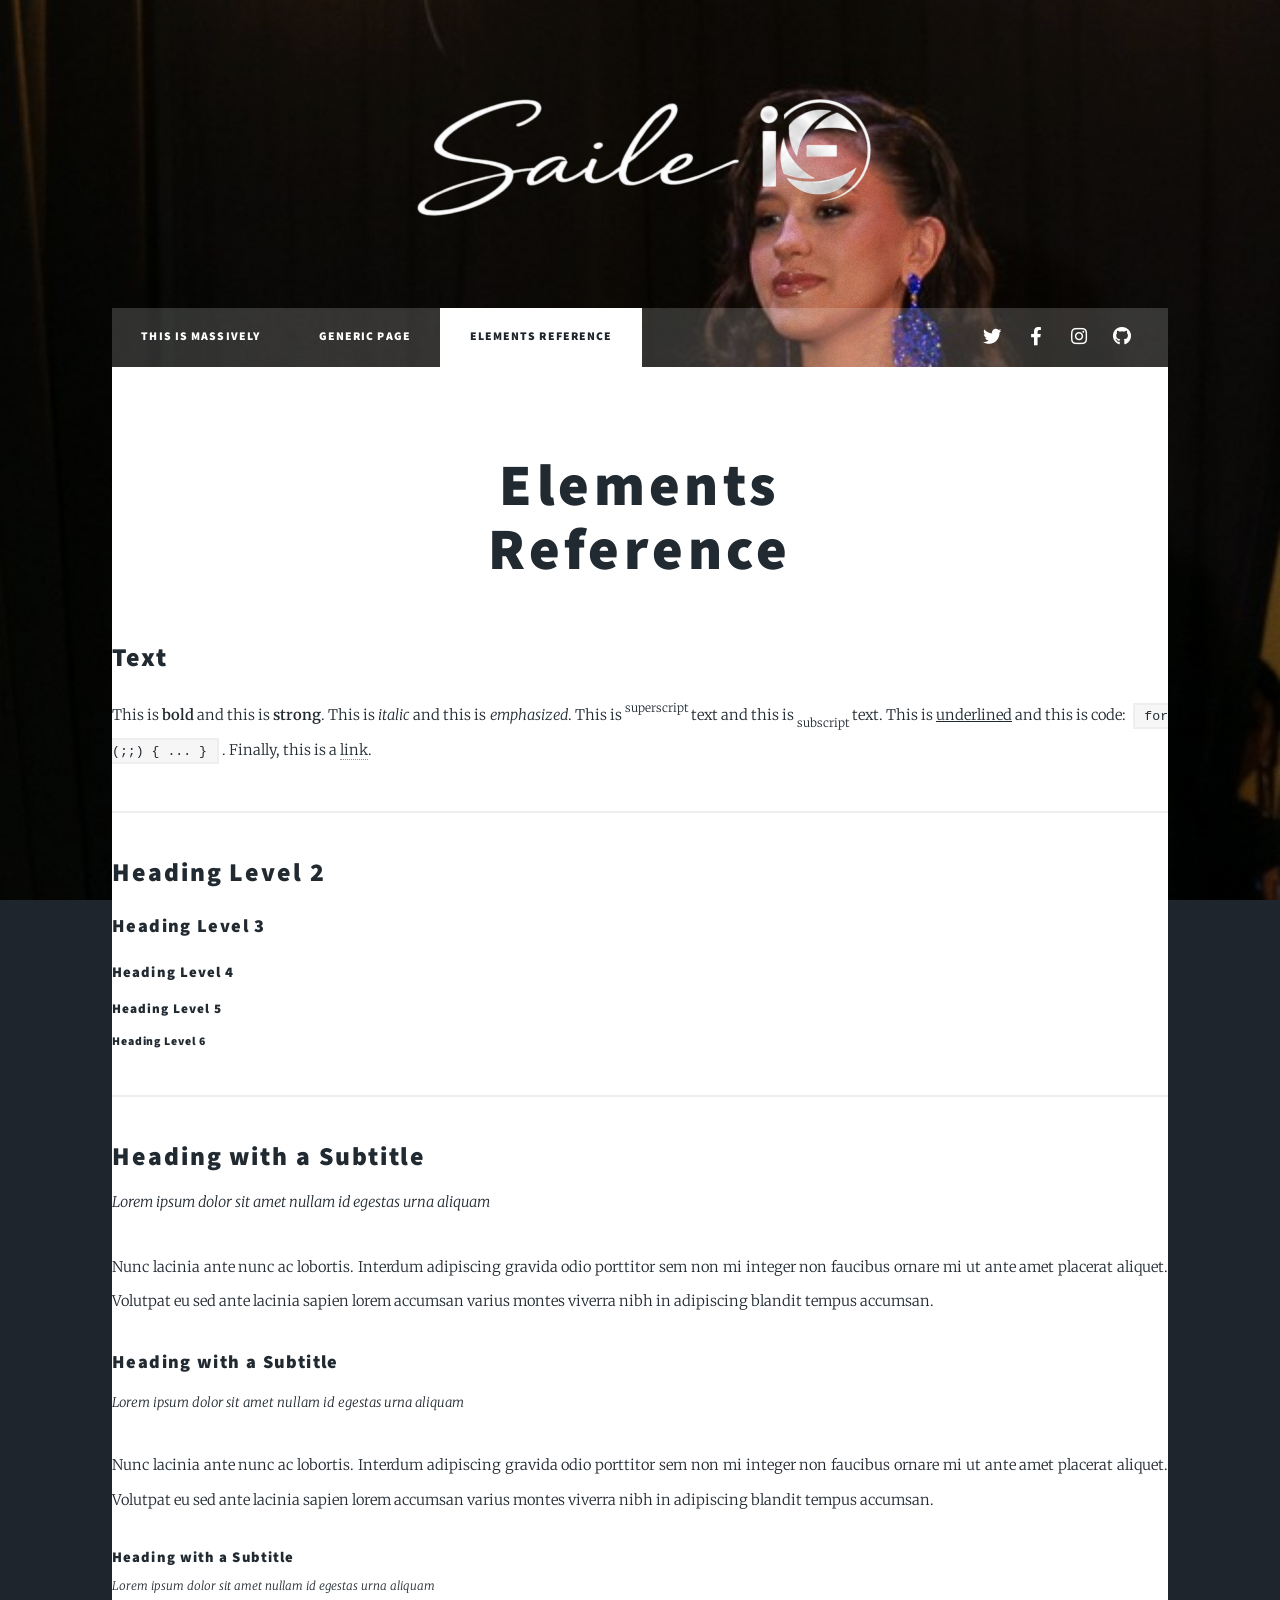
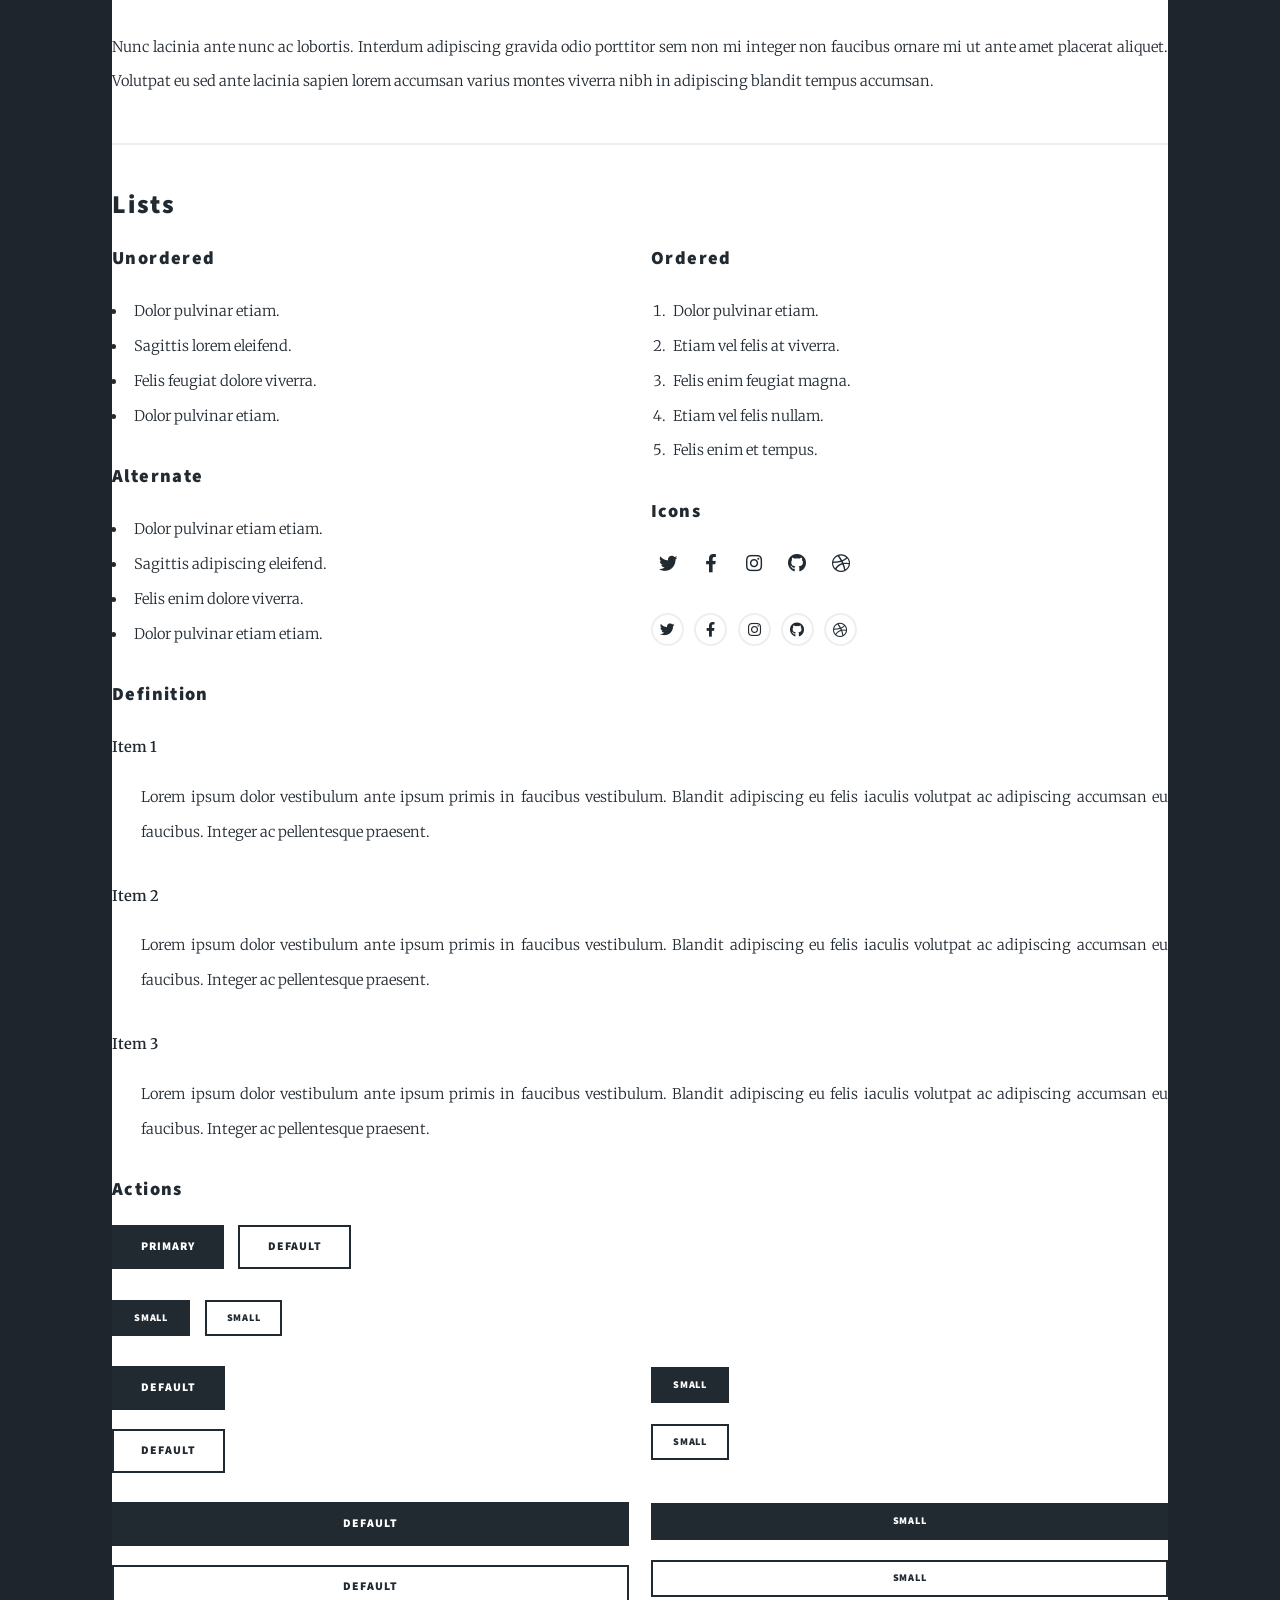
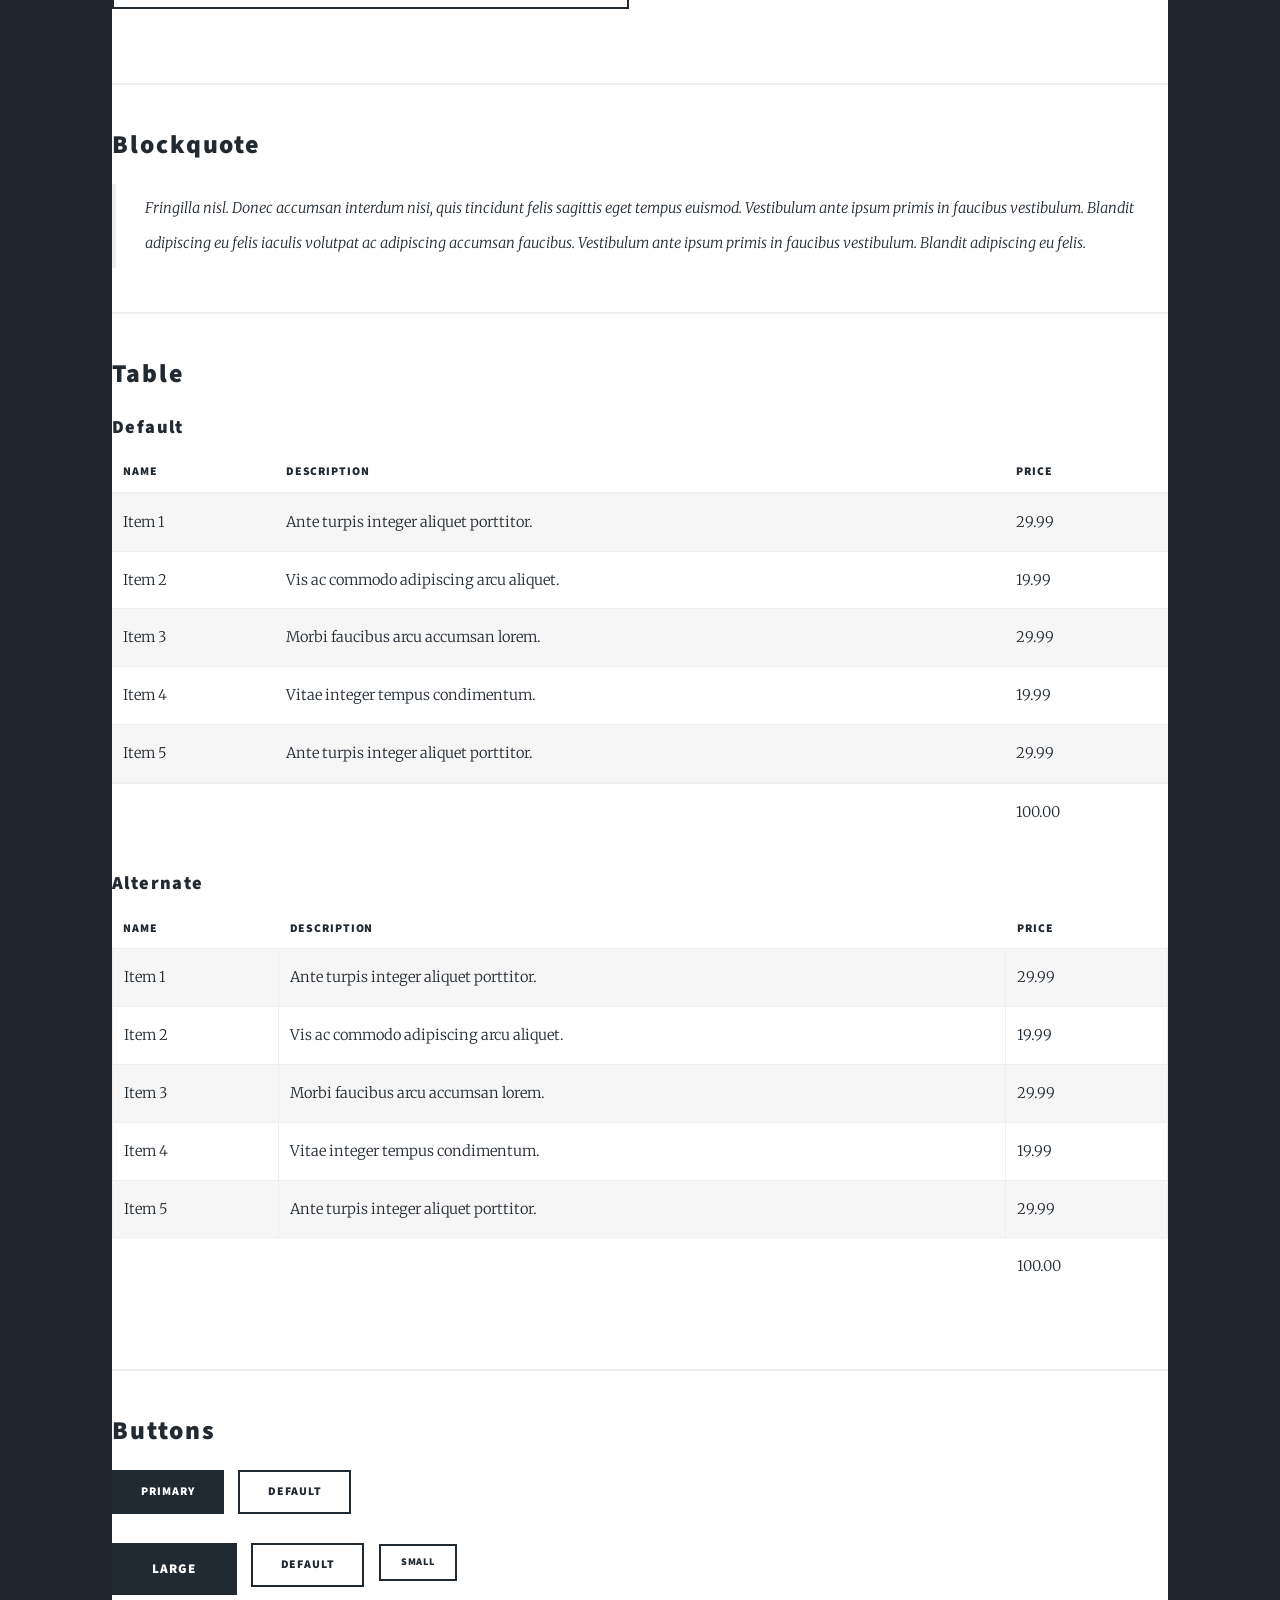
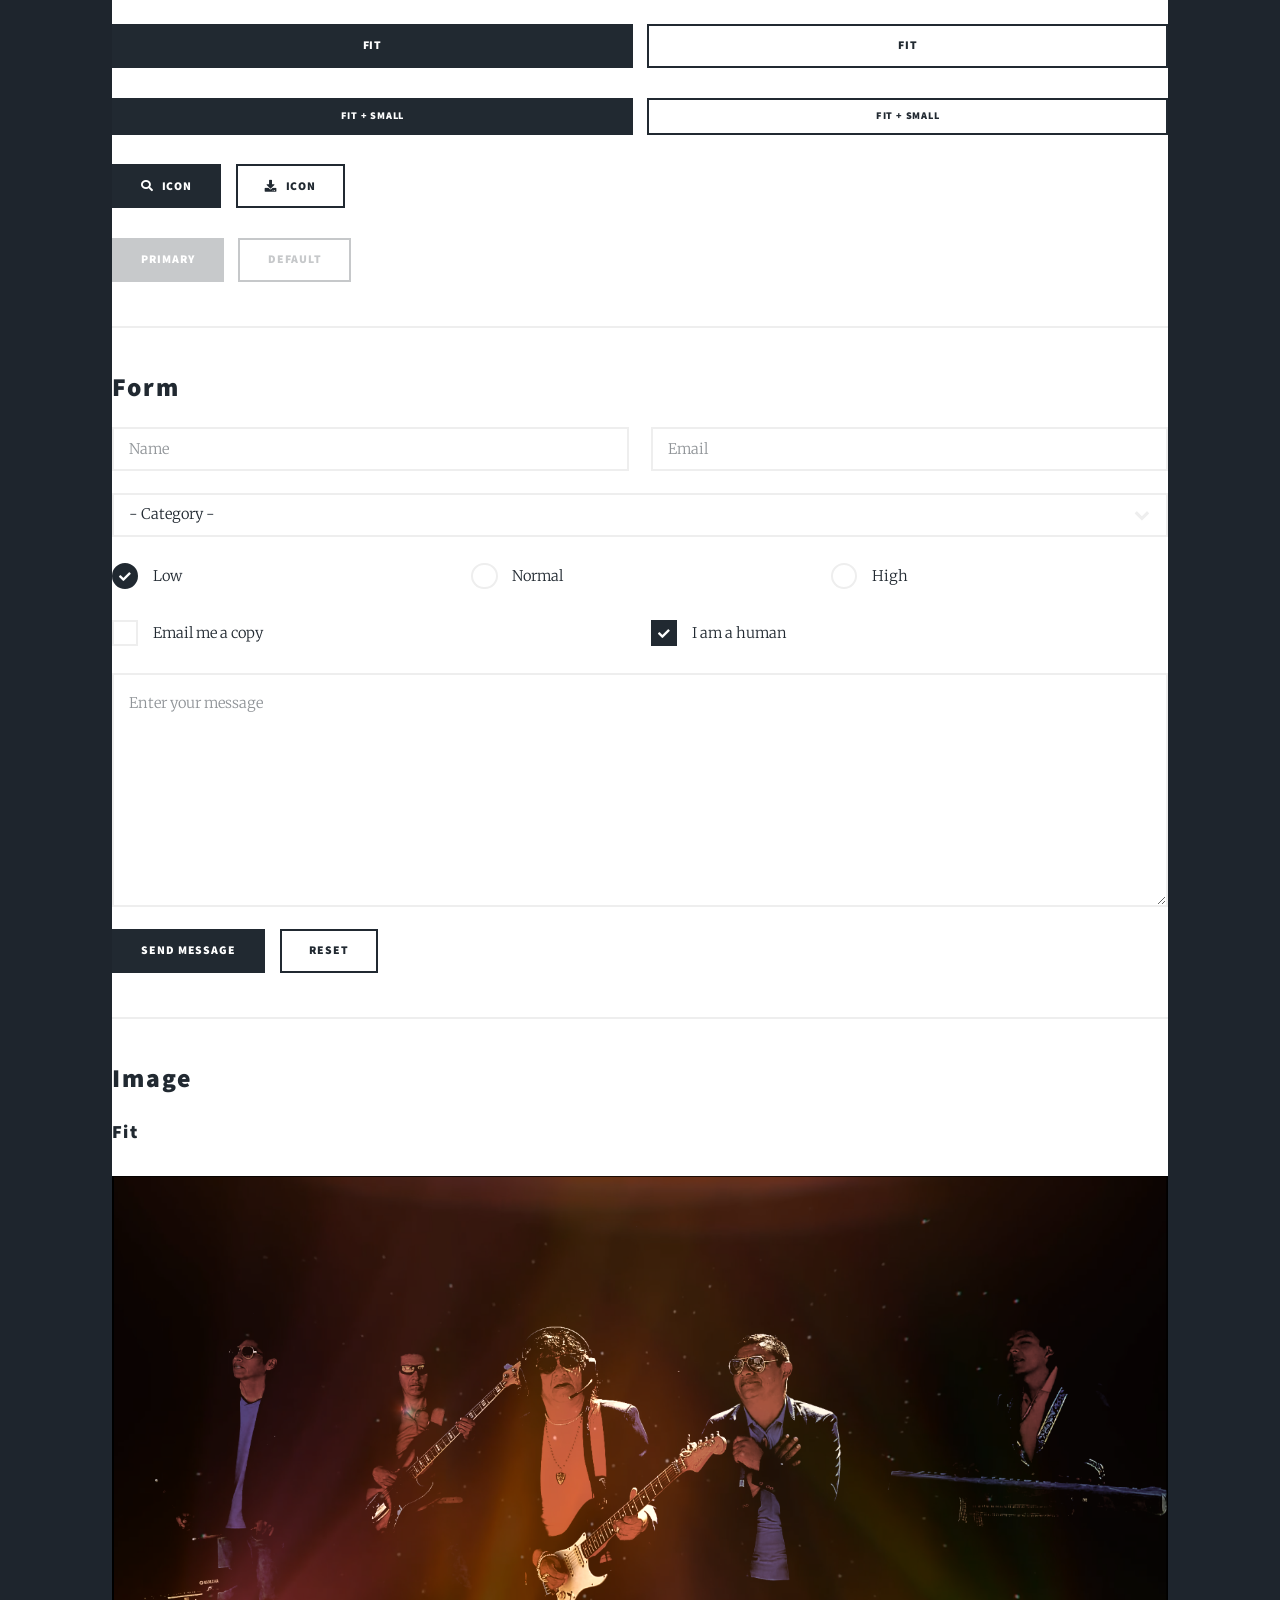
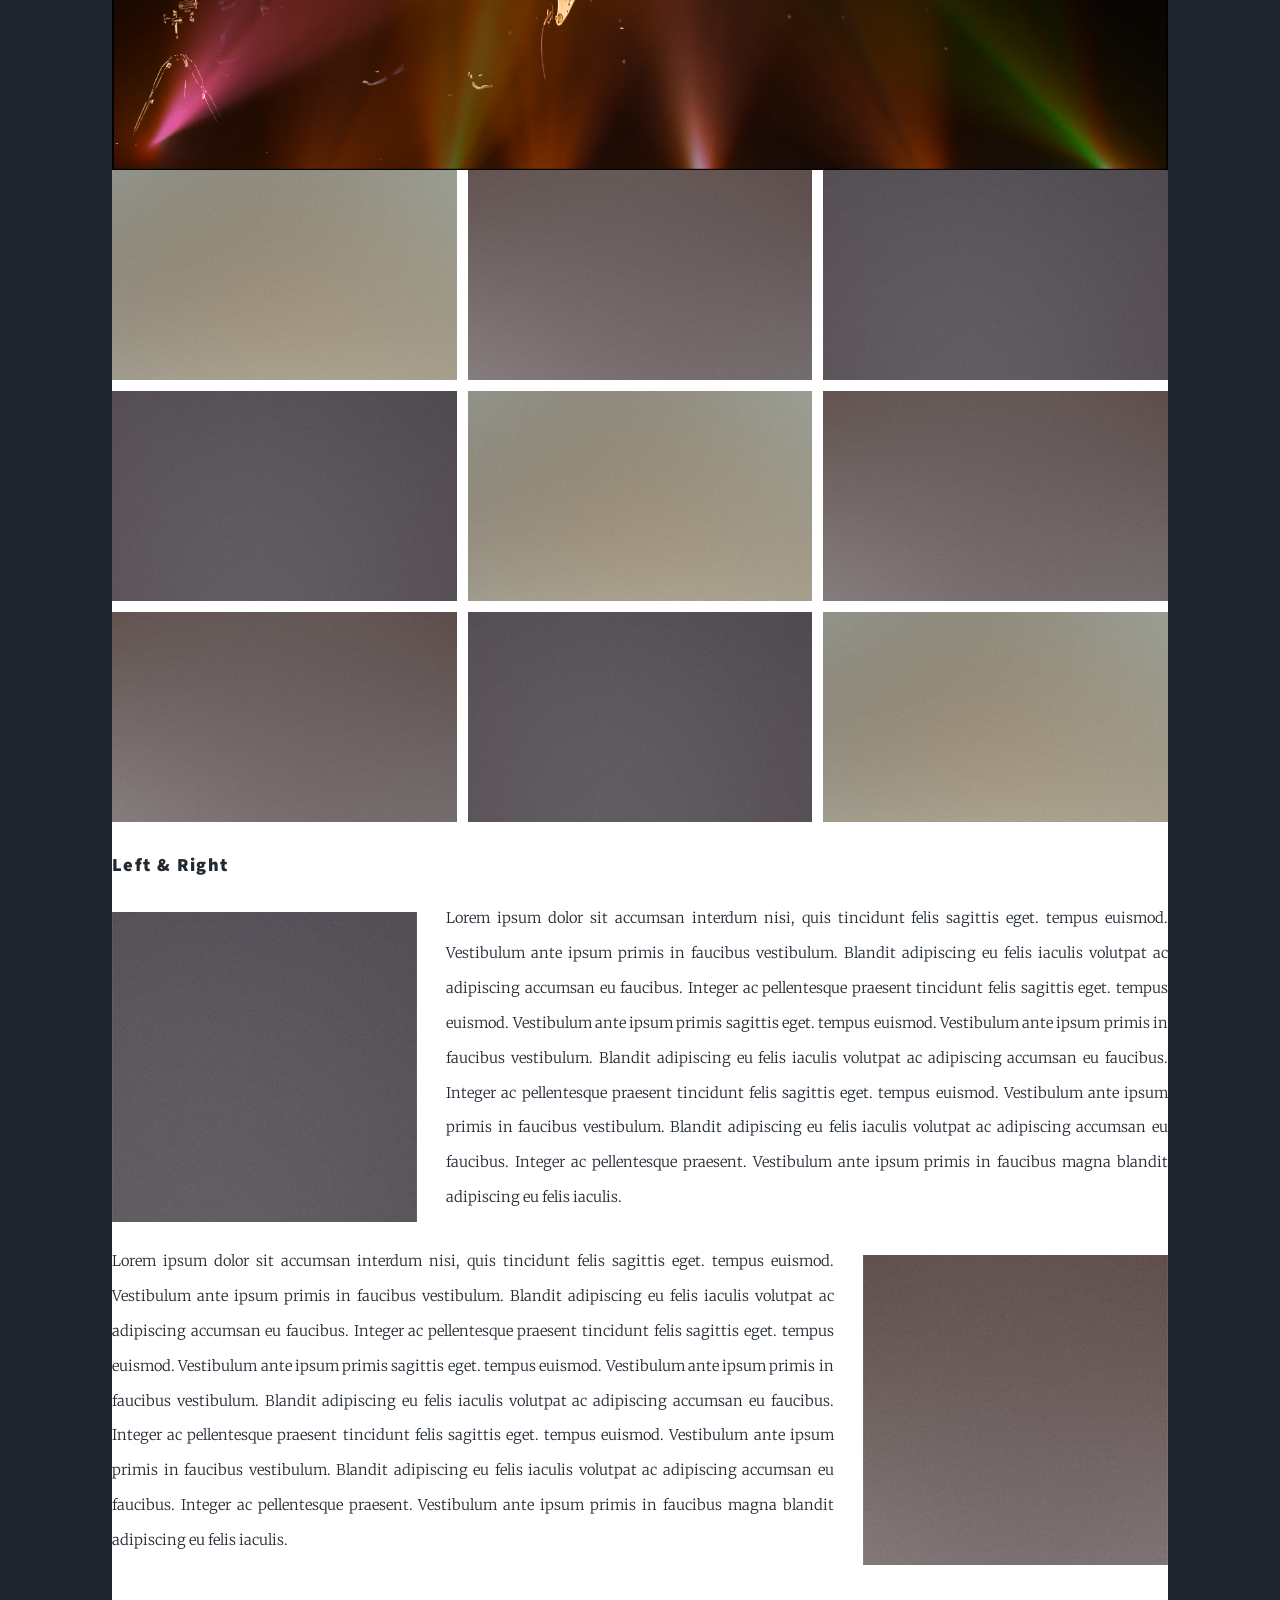
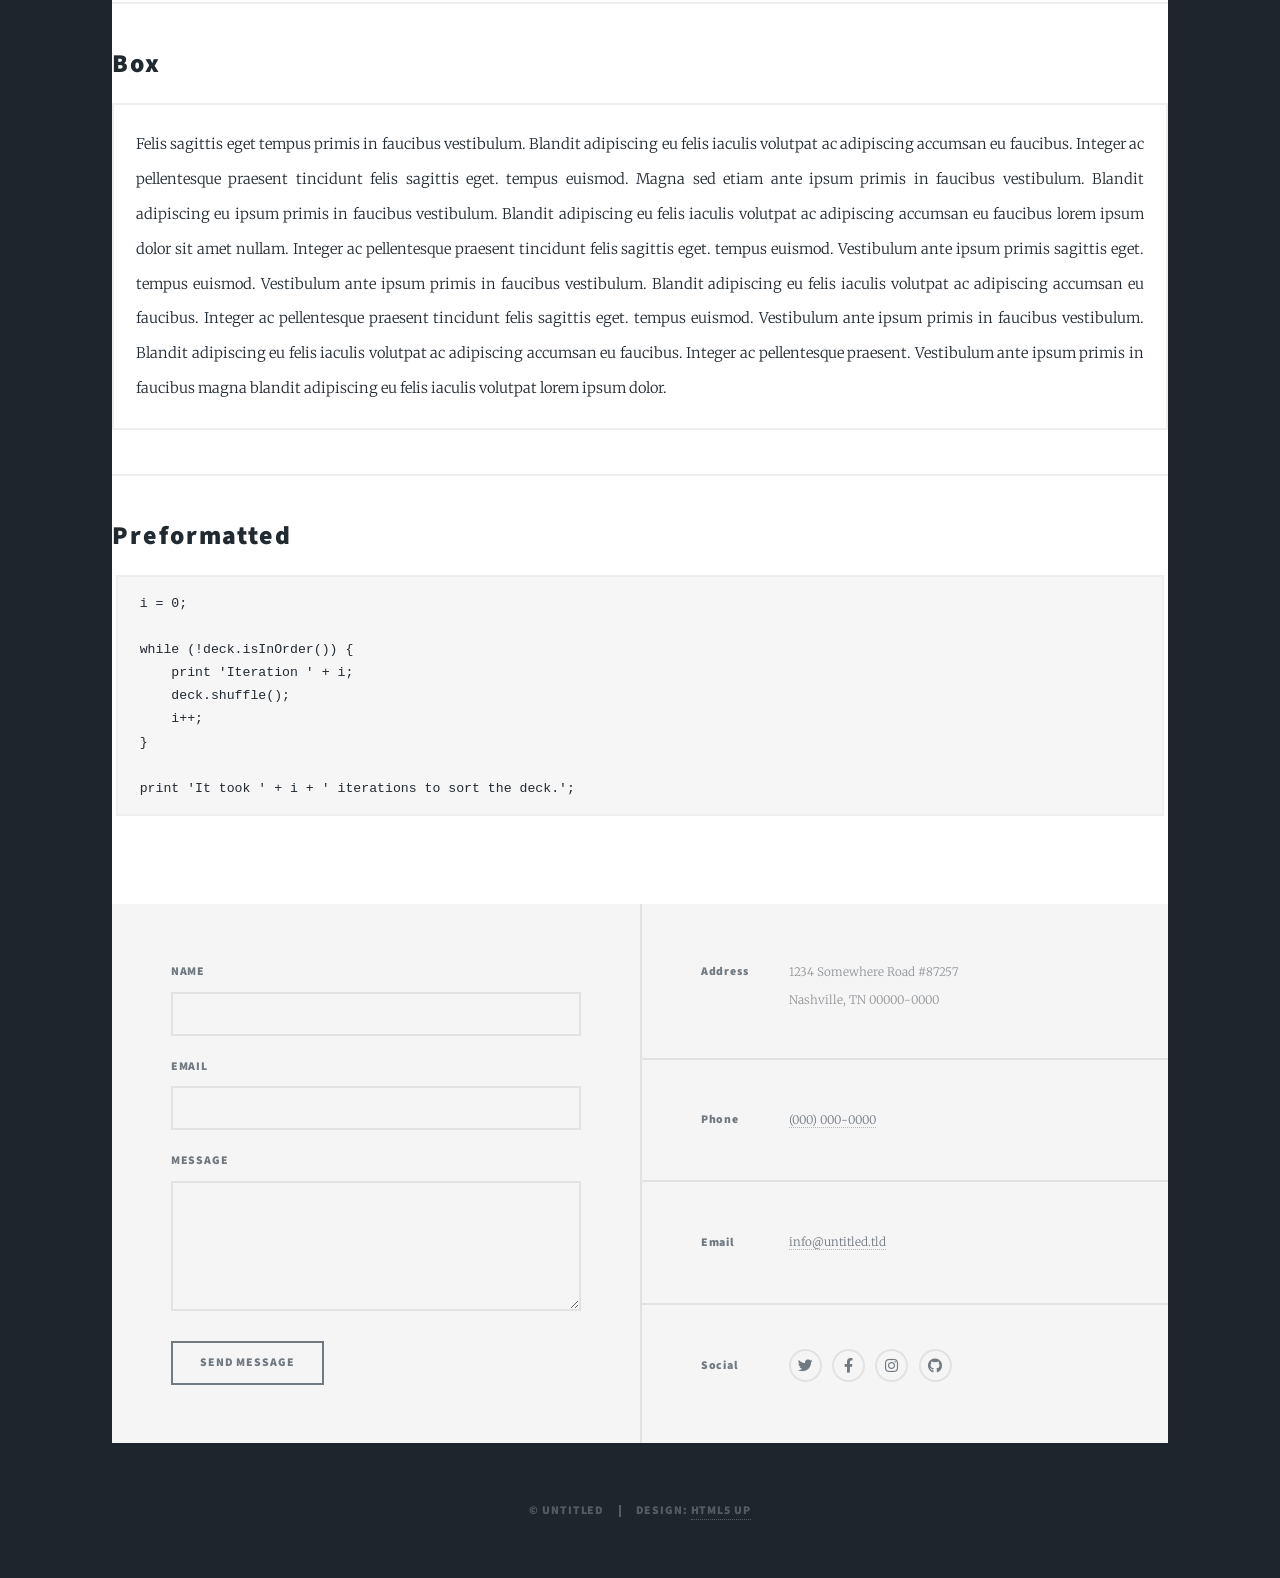
<file: elements.html>
<!DOCTYPE HTML>
<!--
	Massively by HTML5 UP
	html5up.net | @ajlkn
	Free for personal and commercial use under the CCA 3.0 license (html5up.net/license)
-->
<html>
	<head>
		<title>Elements Reference - Massively by HTML5 UP</title>
		<meta charset="utf-8" />
		<meta name="viewport" content="width=device-width, initial-scale=1, user-scalable=no" />
		<link rel="stylesheet" href="assets/css/main.css" />
		<noscript><link rel="stylesheet" href="assets/css/noscript.css" /></noscript>
	</head>
	<body class="is-preload">

		<!-- Wrapper -->
			<div id="wrapper">

				<!-- Header -->
				 	<div class="espacio"></div>
					<header id="header">
						<div class="logo"><img src="images/logo.png"  /></div>
					</header>

				<!-- Nav -->
					<nav id="nav">
						<ul class="links">
							<li><a href="index.html">This is Massively</a></li>
							<li><a href="generic.html">Generic Page</a></li>
							<li class="active"><a href="elements.html">Elements Reference</a></li>
						</ul>
						<ul class="icons">
							<li><a href="#" class="icon brands fa-twitter"><span class="label">Twitter</span></a></li>
							<li><a href="#" class="icon brands fa-facebook-f"><span class="label">Facebook</span></a></li>
							<li><a href="#" class="icon brands fa-instagram"><span class="label">Instagram</span></a></li>
							<li><a href="#" class="icon brands fa-github"><span class="label">GitHub</span></a></li>
						</ul>
					</nav>

				<!-- Main -->
					<div id="main">

						<!-- Post -->
							<section class="post">
								<header class="major">
									<h1>Elements<br />
									Reference</h1>
								</header>

								<!-- Text stuff -->
									<h2>Text</h2>
									<p>This is <b>bold</b> and this is <strong>strong</strong>. This is <i>italic</i> and this is <em>emphasized</em>.
									This is <sup>superscript</sup> text and this is <sub>subscript</sub> text.
									This is <u>underlined</u> and this is code: <code>for (;;) { ... }</code>.
									Finally, this is a <a href="#">link</a>.</p>
									<hr />
									<h2>Heading Level 2</h2>
									<h3>Heading Level 3</h3>
									<h4>Heading Level 4</h4>
									<h5>Heading Level 5</h5>
									<h6>Heading Level 6</h6>
									<hr />
									<header>
										<h2>Heading with a Subtitle</h2>
										<p>Lorem ipsum dolor sit amet nullam id egestas urna aliquam</p>
									</header>
									<p>Nunc lacinia ante nunc ac lobortis. Interdum adipiscing gravida odio porttitor sem non mi integer non faucibus ornare mi ut ante amet placerat aliquet. Volutpat eu sed ante lacinia sapien lorem accumsan varius montes viverra nibh in adipiscing blandit tempus accumsan.</p>
									<header>
										<h3>Heading with a Subtitle</h3>
										<p>Lorem ipsum dolor sit amet nullam id egestas urna aliquam</p>
									</header>
									<p>Nunc lacinia ante nunc ac lobortis. Interdum adipiscing gravida odio porttitor sem non mi integer non faucibus ornare mi ut ante amet placerat aliquet. Volutpat eu sed ante lacinia sapien lorem accumsan varius montes viverra nibh in adipiscing blandit tempus accumsan.</p>
									<header>
										<h4>Heading with a Subtitle</h4>
										<p>Lorem ipsum dolor sit amet nullam id egestas urna aliquam</p>
									</header>
									<p>Nunc lacinia ante nunc ac lobortis. Interdum adipiscing gravida odio porttitor sem non mi integer non faucibus ornare mi ut ante amet placerat aliquet. Volutpat eu sed ante lacinia sapien lorem accumsan varius montes viverra nibh in adipiscing blandit tempus accumsan.</p>

									<hr />

								<!-- Lists -->
									<h2>Lists</h2>
									<div class="row">
										<div class="col-6 col-12-small">

											<h3>Unordered</h3>
											<ul>
												<li>Dolor pulvinar etiam.</li>
												<li>Sagittis lorem eleifend.</li>
												<li>Felis feugiat dolore viverra.</li>
												<li>Dolor pulvinar etiam.</li>
											</ul>

											<h3>Alternate</h3>
											<ul class="alt">
												<li>Dolor pulvinar etiam etiam.</li>
												<li>Sagittis adipiscing eleifend.</li>
												<li>Felis enim dolore viverra.</li>
												<li>Dolor pulvinar etiam etiam.</li>
											</ul>

										</div>
										<div class="col-6 col-12-small">

											<h3>Ordered</h3>
											<ol>
												<li>Dolor pulvinar etiam.</li>
												<li>Etiam vel felis at viverra.</li>
												<li>Felis enim feugiat magna.</li>
												<li>Etiam vel felis nullam.</li>
												<li>Felis enim et tempus.</li>
											</ol>

											<h3>Icons</h3>
											<ul class="icons">
												<li><a href="#" class="icon brands fa-twitter"><span class="label">Twitter</span></a></li>
												<li><a href="#" class="icon brands fa-facebook-f"><span class="label">Facebook</span></a></li>
												<li><a href="#" class="icon brands fa-instagram"><span class="label">Instagram</span></a></li>
												<li><a href="#" class="icon brands fa-github"><span class="label">Github</span></a></li>
												<li><a href="#" class="icon brands fa-dribbble"><span class="label">Dribbble</span></a></li>
											</ul>
											<ul class="icons alt">
												<li><a href="#" class="icon brands alt fa-twitter"><span class="label">Twitter</span></a></li>
												<li><a href="#" class="icon brands alt fa-facebook-f"><span class="label">Facebook</span></a></li>
												<li><a href="#" class="icon brands alt fa-instagram"><span class="label">Instagram</span></a></li>
												<li><a href="#" class="icon brands alt fa-github"><span class="label">Github</span></a></li>
												<li><a href="#" class="icon brands alt fa-dribbble"><span class="label">Dribbble</span></a></li>
											</ul>

										</div>
									</div>
									<h3>Definition</h3>
									<dl>
										<dt>Item 1</dt>
										<dd>
											<p>Lorem ipsum dolor vestibulum ante ipsum primis in faucibus vestibulum. Blandit adipiscing eu felis iaculis volutpat ac adipiscing accumsan eu faucibus. Integer ac pellentesque praesent.</p>
										</dd>
										<dt>Item 2</dt>
										<dd>
											<p>Lorem ipsum dolor vestibulum ante ipsum primis in faucibus vestibulum. Blandit adipiscing eu felis iaculis volutpat ac adipiscing accumsan eu faucibus. Integer ac pellentesque praesent.</p>
										</dd>
										<dt>Item 3</dt>
										<dd>
											<p>Lorem ipsum dolor vestibulum ante ipsum primis in faucibus vestibulum. Blandit adipiscing eu felis iaculis volutpat ac adipiscing accumsan eu faucibus. Integer ac pellentesque praesent.</p>
										</dd>
									</dl>

									<h3>Actions</h3>
									<ul class="actions">
										<li><a href="#" class="button primary">Primary</a></li>
										<li><a href="#" class="button">Default</a></li>
									</ul>
									<ul class="actions small">
										<li><a href="#" class="button primary small">Small</a></li>
										<li><a href="#" class="button small">Small</a></li>
									</ul>
									<div class="row">
										<div class="col-6 col-12-small">
											<ul class="actions stacked">
												<li><a href="#" class="button primary">Default</a></li>
												<li><a href="#" class="button">Default</a></li>
											</ul>
										</div>
										<div class="col-6 col-12-small">
											<ul class="actions stacked">
												<li><a href="#" class="button primary small">Small</a></li>
												<li><a href="#" class="button small">Small</a></li>
											</ul>
										</div>
									</div>
									<div class="row">
										<div class="col-6 col-12-small">
											<ul class="actions stacked">
												<li><a href="#" class="button primary fit">Default</a></li>
												<li><a href="#" class="button fit">Default</a></li>
											</ul>
										</div>
										<div class="col-6 col-12-small">
											<ul class="actions stacked">
												<li><a href="#" class="button primary small fit">Small</a></li>
												<li><a href="#" class="button small fit">Small</a></li>
											</ul>
										</div>
									</div>

									<hr />

								<!-- Blockquote -->
									<h2>Blockquote</h2>
									<blockquote>Fringilla nisl. Donec accumsan interdum nisi, quis tincidunt felis sagittis eget tempus euismod. Vestibulum ante ipsum primis in faucibus vestibulum. Blandit adipiscing eu felis iaculis volutpat ac adipiscing accumsan faucibus. Vestibulum ante ipsum primis in faucibus vestibulum. Blandit adipiscing eu felis.</blockquote>

									<hr />

								<!-- Table -->
									<h2>Table</h2>

									<h3>Default</h3>
									<div class="table-wrapper">
										<table>
											<thead>
												<tr>
													<th>Name</th>
													<th>Description</th>
													<th>Price</th>
												</tr>
											</thead>
											<tbody>
												<tr>
													<td>Item 1</td>
													<td>Ante turpis integer aliquet porttitor.</td>
													<td>29.99</td>
												</tr>
												<tr>
													<td>Item 2</td>
													<td>Vis ac commodo adipiscing arcu aliquet.</td>
													<td>19.99</td>
												</tr>
												<tr>
													<td>Item 3</td>
													<td> Morbi faucibus arcu accumsan lorem.</td>
													<td>29.99</td>
												</tr>
												<tr>
													<td>Item 4</td>
													<td>Vitae integer tempus condimentum.</td>
													<td>19.99</td>
												</tr>
												<tr>
													<td>Item 5</td>
													<td>Ante turpis integer aliquet porttitor.</td>
													<td>29.99</td>
												</tr>
											</tbody>
											<tfoot>
												<tr>
													<td colspan="2"></td>
													<td>100.00</td>
												</tr>
											</tfoot>
										</table>
									</div>

									<h3>Alternate</h3>
									<div class="table-wrapper">
										<table class="alt">
											<thead>
												<tr>
													<th>Name</th>
													<th>Description</th>
													<th>Price</th>
												</tr>
											</thead>
											<tbody>
												<tr>
													<td>Item 1</td>
													<td>Ante turpis integer aliquet porttitor.</td>
													<td>29.99</td>
												</tr>
												<tr>
													<td>Item 2</td>
													<td>Vis ac commodo adipiscing arcu aliquet.</td>
													<td>19.99</td>
												</tr>
												<tr>
													<td>Item 3</td>
													<td> Morbi faucibus arcu accumsan lorem.</td>
													<td>29.99</td>
												</tr>
												<tr>
													<td>Item 4</td>
													<td>Vitae integer tempus condimentum.</td>
													<td>19.99</td>
												</tr>
												<tr>
													<td>Item 5</td>
													<td>Ante turpis integer aliquet porttitor.</td>
													<td>29.99</td>
												</tr>
											</tbody>
											<tfoot>
												<tr>
													<td colspan="2"></td>
													<td>100.00</td>
												</tr>
											</tfoot>
										</table>
									</div>

									<hr />

								<!-- Buttons -->
									<h2>Buttons</h2>
									<ul class="actions">
										<li><a href="#" class="button primary">Primary</a></li>
										<li><a href="#" class="button">Default</a></li>
									</ul>
									<ul class="actions">
										<li><a href="#" class="button primary large">Large</a></li>
										<li><a href="#" class="button">Default</a></li>
										<li><a href="#" class="button small">Small</a></li>
									</ul>
									<ul class="actions fit">
										<li><a href="#" class="button primary fit">Fit</a></li>
										<li><a href="#" class="button fit">Fit</a></li>
									</ul>
									<ul class="actions fit small">
										<li><a href="#" class="button primary fit small">Fit + Small</a></li>
										<li><a href="#" class="button fit small">Fit + Small</a></li>
									</ul>
									<ul class="actions">
										<li><a href="#" class="button primary icon solid fa-search">Icon</a></li>
										<li><a href="#" class="button icon solid fa-download">Icon</a></li>
									</ul>
									<ul class="actions">
										<li><span class="button primary disabled">Primary</span></li>
										<li><span class="button disabled">Default</span></li>
									</ul>

									<hr />

								<!-- Form -->
									<h2>Form</h2>

									<form method="post" action="#">
										<div class="row gtr-uniform">
											<div class="col-6 col-12-xsmall">
												<input type="text" name="demo-name" id="demo-name" value="" placeholder="Name" />
											</div>
											<div class="col-6 col-12-xsmall">
												<input type="email" name="demo-email" id="demo-email" value="" placeholder="Email" />
											</div>
											<!-- Break -->
											<div class="col-12">
												<select name="demo-category" id="demo-category">
													<option value="">- Category -</option>
													<option value="1">Manufacturing</option>
													<option value="1">Shipping</option>
													<option value="1">Administration</option>
													<option value="1">Human Resources</option>
												</select>
											</div>
											<!-- Break -->
											<div class="col-4 col-12-small">
												<input type="radio" id="demo-priority-low" name="demo-priority" checked>
												<label for="demo-priority-low">Low</label>
											</div>
											<div class="col-4 col-12-small">
												<input type="radio" id="demo-priority-normal" name="demo-priority">
												<label for="demo-priority-normal">Normal</label>
											</div>
											<div class="col-4 col-12-small">
												<input type="radio" id="demo-priority-high" name="demo-priority">
												<label for="demo-priority-high">High</label>
											</div>
											<!-- Break -->
											<div class="col-6 col-12-small">
												<input type="checkbox" id="demo-copy" name="demo-copy">
												<label for="demo-copy">Email me a copy</label>
											</div>
											<div class="col-6 col-12-small">
												<input type="checkbox" id="demo-human" name="demo-human" checked>
												<label for="demo-human">I am a human</label>
											</div>
											<!-- Break -->
											<div class="col-12">
												<textarea name="demo-message" id="demo-message" placeholder="Enter your message" rows="6"></textarea>
											</div>
											<!-- Break -->
											<div class="col-12">
												<ul class="actions">
													<li><input type="submit" value="Send Message" class="primary" /></li>
													<li><input type="reset" value="Reset" /></li>
												</ul>
											</div>
										</div>
									</form>

									<hr />

								<!-- Image -->
									<h2>Image</h2>

									<h3>Fit</h3>
									<span class="image fit"><img src="images/pic01.jpg" alt="" /></span>
									<div class="box alt">
										<div class="row gtr-50 gtr-uniform">
											<div class="col-4"><span class="image fit"><img src="images/pic02.jpg" alt="" /></span></div>
											<div class="col-4"><span class="image fit"><img src="images/pic03.jpg" alt="" /></span></div>
											<div class="col-4"><span class="image fit"><img src="images/pic04.jpg" alt="" /></span></div>
											<!-- Break -->
											<div class="col-4"><span class="image fit"><img src="images/pic04.jpg" alt="" /></span></div>
											<div class="col-4"><span class="image fit"><img src="images/pic02.jpg" alt="" /></span></div>
											<div class="col-4"><span class="image fit"><img src="images/pic03.jpg" alt="" /></span></div>
											<!-- Break -->
											<div class="col-4"><span class="image fit"><img src="images/pic03.jpg" alt="" /></span></div>
											<div class="col-4"><span class="image fit"><img src="images/pic04.jpg" alt="" /></span></div>
											<div class="col-4"><span class="image fit"><img src="images/pic02.jpg" alt="" /></span></div>
										</div>
									</div>

									<h3>Left &amp; Right</h3>
									<p><span class="image left"><img src="images/pic08.jpg" alt="" /></span>Lorem ipsum dolor sit accumsan interdum nisi, quis tincidunt felis sagittis eget. tempus euismod. Vestibulum ante ipsum primis in faucibus vestibulum. Blandit adipiscing eu felis iaculis volutpat ac adipiscing accumsan eu faucibus. Integer ac pellentesque praesent tincidunt felis sagittis eget. tempus euismod. Vestibulum ante ipsum primis sagittis eget. tempus euismod. Vestibulum ante ipsum primis in faucibus vestibulum. Blandit adipiscing eu felis iaculis volutpat ac adipiscing accumsan eu faucibus. Integer ac pellentesque praesent tincidunt felis sagittis eget. tempus euismod. Vestibulum ante ipsum primis in faucibus vestibulum. Blandit adipiscing eu felis iaculis volutpat ac adipiscing accumsan eu faucibus. Integer ac pellentesque praesent. Vestibulum ante ipsum primis in faucibus magna blandit adipiscing eu felis iaculis.</p>
									<p><span class="image right"><img src="images/pic09.jpg" alt="" /></span>Lorem ipsum dolor sit accumsan interdum nisi, quis tincidunt felis sagittis eget. tempus euismod. Vestibulum ante ipsum primis in faucibus vestibulum. Blandit adipiscing eu felis iaculis volutpat ac adipiscing accumsan eu faucibus. Integer ac pellentesque praesent tincidunt felis sagittis eget. tempus euismod. Vestibulum ante ipsum primis sagittis eget. tempus euismod. Vestibulum ante ipsum primis in faucibus vestibulum. Blandit adipiscing eu felis iaculis volutpat ac adipiscing accumsan eu faucibus. Integer ac pellentesque praesent tincidunt felis sagittis eget. tempus euismod. Vestibulum ante ipsum primis in faucibus vestibulum. Blandit adipiscing eu felis iaculis volutpat ac adipiscing accumsan eu faucibus. Integer ac pellentesque praesent. Vestibulum ante ipsum primis in faucibus magna blandit adipiscing eu felis iaculis.</p>

									<hr />

								<!-- Box -->
									<h2>Box</h2>
									<div class="box">
										<p>Felis sagittis eget tempus primis in faucibus vestibulum. Blandit adipiscing eu felis iaculis volutpat ac adipiscing accumsan eu faucibus. Integer ac pellentesque praesent tincidunt felis sagittis eget. tempus euismod. Magna sed etiam ante ipsum primis in faucibus vestibulum. Blandit adipiscing eu ipsum primis in faucibus vestibulum. Blandit adipiscing eu felis iaculis volutpat ac adipiscing accumsan eu faucibus lorem ipsum dolor sit amet nullam. Integer ac pellentesque praesent tincidunt felis sagittis eget. tempus euismod. Vestibulum ante ipsum primis sagittis eget. tempus euismod. Vestibulum ante ipsum primis in faucibus vestibulum. Blandit adipiscing eu felis iaculis volutpat ac adipiscing accumsan eu faucibus. Integer ac pellentesque praesent tincidunt felis sagittis eget. tempus euismod. Vestibulum ante ipsum primis in faucibus vestibulum. Blandit adipiscing eu felis iaculis volutpat ac adipiscing accumsan eu faucibus. Integer ac pellentesque praesent. Vestibulum ante ipsum primis in faucibus magna blandit adipiscing eu felis iaculis volutpat lorem ipsum dolor.</p>
									</div>

									<hr />

								<!-- Preformatted Code -->
									<h2>Preformatted</h2>
									<pre><code>i = 0;

while (!deck.isInOrder()) {
    print 'Iteration ' + i;
    deck.shuffle();
    i++;
}

print 'It took ' + i + ' iterations to sort the deck.';
</code></pre>

							</section>

					</div>

				<!-- Footer -->
					<footer id="footer">
						<section>
							<form method="post" action="#">
								<div class="fields">
									<div class="field">
										<label for="name">Name</label>
										<input type="text" name="name" id="name" />
									</div>
									<div class="field">
										<label for="email">Email</label>
										<input type="text" name="email" id="email" />
									</div>
									<div class="field">
										<label for="message">Message</label>
										<textarea name="message" id="message" rows="3"></textarea>
									</div>
								</div>
								<ul class="actions">
									<li><input type="submit" value="Send Message" /></li>
								</ul>
							</form>
						</section>
						<section class="split contact">
							<section class="alt">
								<h3>Address</h3>
								<p>1234 Somewhere Road #87257<br />
								Nashville, TN 00000-0000</p>
							</section>
							<section>
								<h3>Phone</h3>
								<p><a href="#">(000) 000-0000</a></p>
							</section>
							<section>
								<h3>Email</h3>
								<p><a href="#">info@untitled.tld</a></p>
							</section>
							<section>
								<h3>Social</h3>
								<ul class="icons alt">
									<li><a href="#" class="icon brands alt fa-twitter"><span class="label">Twitter</span></a></li>
									<li><a href="#" class="icon brands alt fa-facebook-f"><span class="label">Facebook</span></a></li>
									<li><a href="#" class="icon brands alt fa-instagram"><span class="label">Instagram</span></a></li>
									<li><a href="#" class="icon brands alt fa-github"><span class="label">GitHub</span></a></li>
								</ul>
							</section>
						</section>
					</footer>

				<!-- Copyright -->
					<div id="copyright">
						<ul><li>&copy; Untitled</li><li>Design: <a href="https://html5up.net">HTML5 UP</a></li></ul>
					</div>

			</div>

		<!-- Scripts -->
			<script src="assets/js/jquery.min.js"></script>
			<script src="assets/js/jquery.scrollex.min.js"></script>
			<script src="assets/js/jquery.scrolly.min.js"></script>
			<script src="assets/js/browser.min.js"></script>
			<script src="assets/js/breakpoints.min.js"></script>
			<script src="assets/js/util.js"></script>
			<script src="assets/js/main.js"></script>

	</body>
</html>
</file>
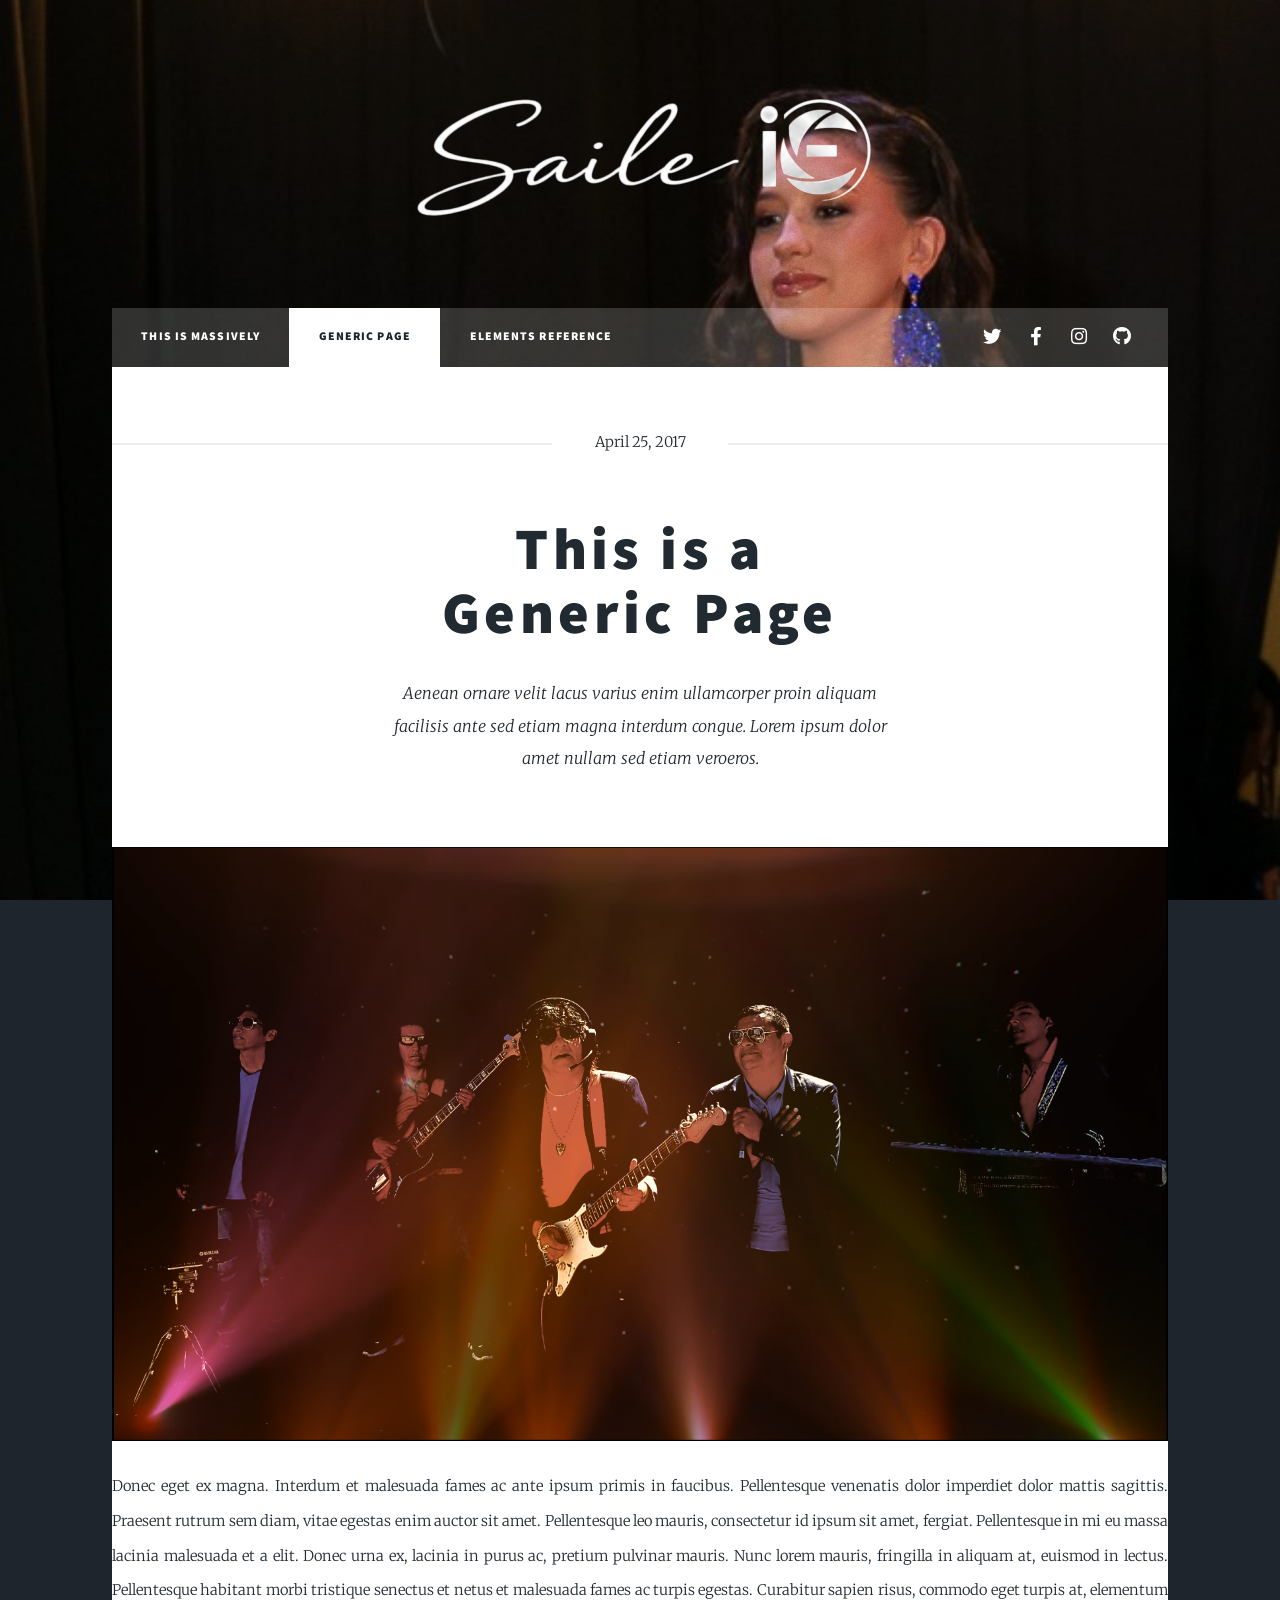
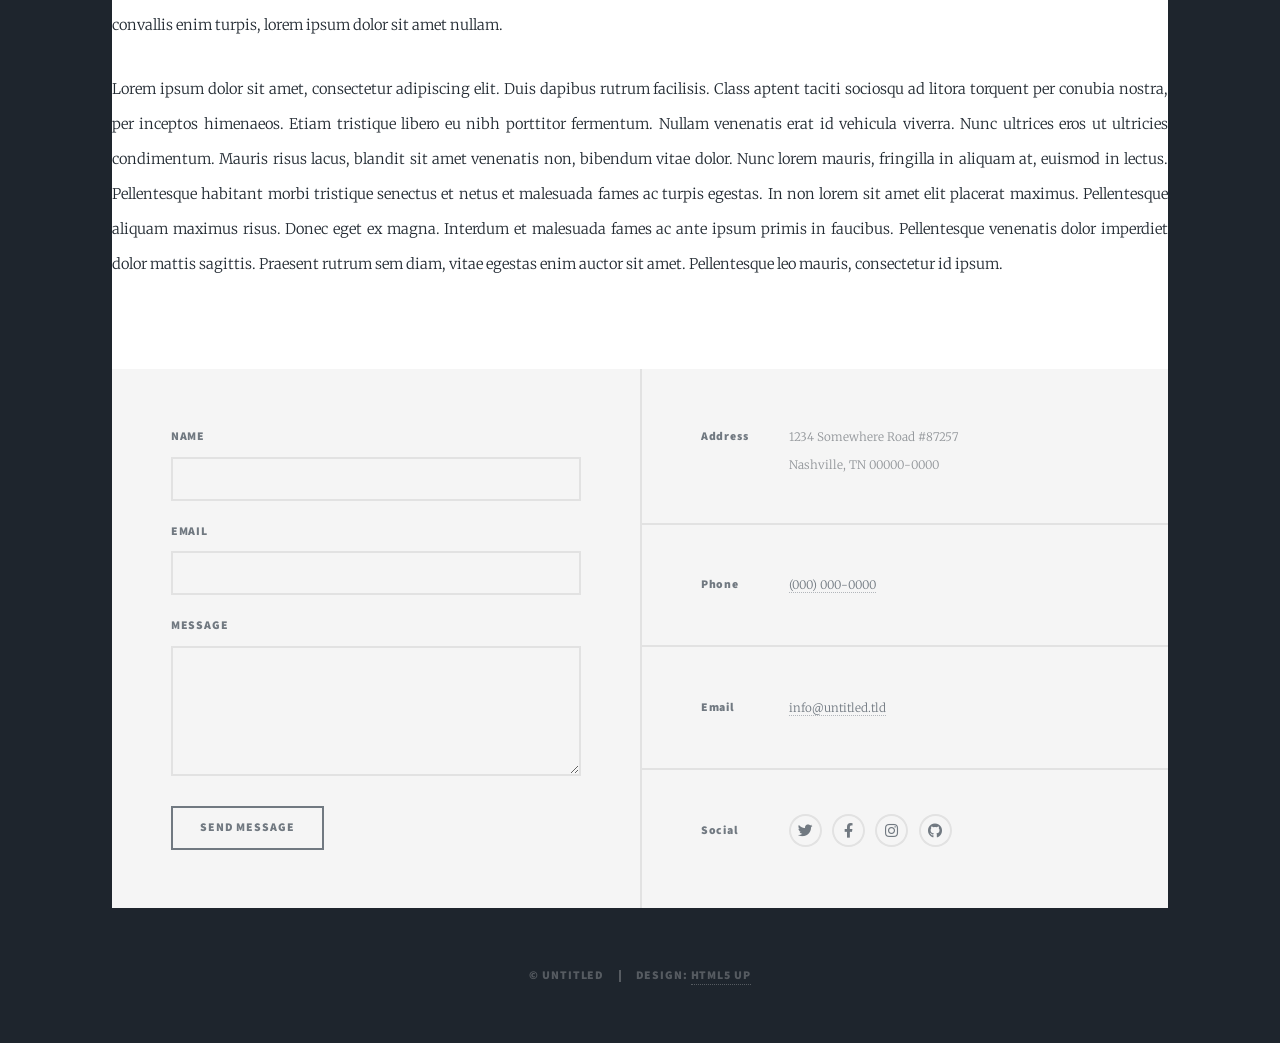
<file: generic.html>
<!DOCTYPE HTML>
<!--
	Massively by HTML5 UP
	html5up.net | @ajlkn
	Free for personal and commercial use under the CCA 3.0 license (html5up.net/license)
-->
<html>
	<head>
		<title>Generic Page - Massively by HTML5 UP</title>
		<meta charset="utf-8" />
		<meta name="viewport" content="width=device-width, initial-scale=1, user-scalable=no" />
		<link rel="stylesheet" href="assets/css/main.css" />
		<noscript><link rel="stylesheet" href="assets/css/noscript.css" /></noscript>
	</head>
	<body class="is-preload">

		<!-- Wrapper -->
			<div id="wrapper">

				<!-- Header -->
				 	<div class="espacio"></div>
					<header id="header">
						<div class="logo"><img src="images/logo.png"  /></div>
					</header>

				<!-- Nav -->
					<nav id="nav">
						<ul class="links">
							<li><a href="index.html">This is Massively</a></li>
							<li class="active"><a href="generic.html">Generic Page</a></li>
							<li><a href="elements.html">Elements Reference</a></li>
						</ul>
						<ul class="icons">
							<li><a href="#" class="icon brands fa-twitter"><span class="label">Twitter</span></a></li>
							<li><a href="#" class="icon brands fa-facebook-f"><span class="label">Facebook</span></a></li>
							<li><a href="#" class="icon brands fa-instagram"><span class="label">Instagram</span></a></li>
							<li><a href="#" class="icon brands fa-github"><span class="label">GitHub</span></a></li>
						</ul>
					</nav>

				<!-- Main -->
					<div id="main">

						<!-- Post -->
							<section class="post">
								<header class="major">
									<span class="date">April 25, 2017</span>
									<h1>This is a<br />
									Generic Page</h1>
									<p>Aenean ornare velit lacus varius enim ullamcorper proin aliquam<br />
									facilisis ante sed etiam magna interdum congue. Lorem ipsum dolor<br />
									amet nullam sed etiam veroeros.</p>
								</header>
								<div class="image main"><img src="images/pic01.jpg" alt="" /></div>
								<p>Donec eget ex magna. Interdum et malesuada fames ac ante ipsum primis in faucibus. Pellentesque venenatis dolor imperdiet dolor mattis sagittis. Praesent rutrum sem diam, vitae egestas enim auctor sit amet. Pellentesque leo mauris, consectetur id ipsum sit amet, fergiat. Pellentesque in mi eu massa lacinia malesuada et a elit. Donec urna ex, lacinia in purus ac, pretium pulvinar mauris. Nunc lorem mauris, fringilla in aliquam at, euismod in lectus. Pellentesque habitant morbi tristique senectus et netus et malesuada fames ac turpis egestas. Curabitur sapien risus, commodo eget turpis at, elementum convallis enim turpis, lorem ipsum dolor sit amet nullam.</p>
								<p>Lorem ipsum dolor sit amet, consectetur adipiscing elit. Duis dapibus rutrum facilisis. Class aptent taciti sociosqu ad litora torquent per conubia nostra, per inceptos himenaeos. Etiam tristique libero eu nibh porttitor fermentum. Nullam venenatis erat id vehicula viverra. Nunc ultrices eros ut ultricies condimentum. Mauris risus lacus, blandit sit amet venenatis non, bibendum vitae dolor. Nunc lorem mauris, fringilla in aliquam at, euismod in lectus. Pellentesque habitant morbi tristique senectus et netus et malesuada fames ac turpis egestas. In non lorem sit amet elit placerat maximus. Pellentesque aliquam maximus risus. Donec eget ex magna. Interdum et malesuada fames ac ante ipsum primis in faucibus. Pellentesque venenatis dolor imperdiet dolor mattis sagittis. Praesent rutrum sem diam, vitae egestas enim auctor sit amet. Pellentesque leo mauris, consectetur id ipsum.</p>
							</section>

					</div>

				<!-- Footer -->
					<footer id="footer">
						<section>
							<form method="post" action="#">
								<div class="fields">
									<div class="field">
										<label for="name">Name</label>
										<input type="text" name="name" id="name" />
									</div>
									<div class="field">
										<label for="email">Email</label>
										<input type="text" name="email" id="email" />
									</div>
									<div class="field">
										<label for="message">Message</label>
										<textarea name="message" id="message" rows="3"></textarea>
									</div>
								</div>
								<ul class="actions">
									<li><input type="submit" value="Send Message" /></li>
								</ul>
							</form>
						</section>
						<section class="split contact">
							<section class="alt">
								<h3>Address</h3>
								<p>1234 Somewhere Road #87257<br />
								Nashville, TN 00000-0000</p>
							</section>
							<section>
								<h3>Phone</h3>
								<p><a href="#">(000) 000-0000</a></p>
							</section>
							<section>
								<h3>Email</h3>
								<p><a href="#">info@untitled.tld</a></p>
							</section>
							<section>
								<h3>Social</h3>
								<ul class="icons alt">
									<li><a href="#" class="icon brands alt fa-twitter"><span class="label">Twitter</span></a></li>
									<li><a href="#" class="icon brands alt fa-facebook-f"><span class="label">Facebook</span></a></li>
									<li><a href="#" class="icon brands alt fa-instagram"><span class="label">Instagram</span></a></li>
									<li><a href="#" class="icon brands alt fa-github"><span class="label">GitHub</span></a></li>
								</ul>
							</section>
						</section>
					</footer>

				<!-- Copyright -->
					<div id="copyright">
						<ul><li>&copy; Untitled</li><li>Design: <a href="https://html5up.net">HTML5 UP</a></li></ul>
					</div>

			</div>

		<!-- Scripts -->
			<script src="assets/js/jquery.min.js"></script>
			<script src="assets/js/jquery.scrollex.min.js"></script>
			<script src="assets/js/jquery.scrolly.min.js"></script>
			<script src="assets/js/browser.min.js"></script>
			<script src="assets/js/breakpoints.min.js"></script>
			<script src="assets/js/util.js"></script>
			<script src="assets/js/main.js"></script>

	</body>
</html>
</file>
<file: assets/css/main.css>
@import url(fontawesome-all.min.css);
@import url("https://fonts.googleapis.com/css?family=Merriweather:300,700,300italic,700italic|Source+Sans+Pro:900");


video {
    width: 100%;
    height: 100%;
    object-fit: cover;
}

html, body, div, span, applet, object,
iframe, h1, h2, h3, h4, h5, h6, p, blockquote,
pre, a, abbr, acronym, address, big, cite,
code, del, dfn, em, img, ins, kbd, q, s, samp,
small, strike, strong, sub, sup, tt, var, b,
u, i, center, dl, dt, dd, ol, ul, li, fieldset,
form, label, legend, table, caption, tbody,
tfoot, thead, tr, th, td, article, aside,
canvas, details, embed, figure, figcaption,
footer, header, hgroup, menu, nav, output, ruby,
section, summary, time, mark, audio, video {
	margin: 0;
	padding: 0;
	border: 0;
	font-size: 100%;
	font: inherit;
	vertical-align: baseline;}

article, aside, details, figcaption, figure,
footer, header, hgroup, menu, nav, section {
	display: block;}

body {
	line-height: 1;
}

ol, ul {
	list-style: none;
}

blockquote, q {
	quotes: none;
}

	blockquote:before, blockquote:after, q:before, q:after {
		content: '';
		content: none;
	}

table {
	border-collapse: collapse;
	border-spacing: 0;
}

body {
	-webkit-text-size-adjust: none;
}

mark {
	background-color: transparent;
	color: inherit;
}

input::-moz-focus-inner {
	border: 0;
	padding: 0;
}

input, select, textarea {
	-moz-appearance: none;
	-webkit-appearance: none;
	-ms-appearance: none;
	appearance: none;
}

/* Basic */

	@-ms-viewport {
		width: device-width;
	}

	body {
		-ms-overflow-style: scrollbar;
	}

	@media screen and (max-width: 480px) {

		html, body {
			min-width: 320px;
		}

	}

	html {
		box-sizing: border-box;
	}

	*, *:before, *:after {
		box-sizing: inherit;
	}

	body {
		background-color: #1e252d;
	}

		body.is-preload *, body.is-preload *:before, body.is-preload *:after {
			-moz-animation: none !important;
			-webkit-animation: none !important;
			-ms-animation: none !important;
			animation: none !important;
			-moz-transition: none !important;
			-webkit-transition: none !important;
			-ms-transition: none !important;
			transition: none !important;
		}

/* Type */

	html {
		font-size: 16pt;
	}

		@media screen and (max-width: 1680px) {

			html {
				font-size: 12pt;
			}

		}

		@media screen and (max-width: 1280px) {

			html {
				font-size: 11pt;
			}

		}

		@media screen and (max-width: 360px) {

			html {
				font-size: 10pt;
			}

		}

	body {
		color: #212931;
	}

	body, input, select, textarea {
		font-family: "Merriweather", Georgia, serif;
		font-weight: 300;
		font-size: 1rem;
		line-height: 2.375;
	}

	a {
		-moz-transition: color 0.2s ease-in-out, background-color 0.2s ease-in-out, border-color 0.2s ease-in-out, box-shadow 0.2s ease-in-out;
		-webkit-transition: color 0.2s ease-in-out, background-color 0.2s ease-in-out, border-color 0.2s ease-in-out, box-shadow 0.2s ease-in-out;
		-ms-transition: color 0.2s ease-in-out, background-color 0.2s ease-in-out, border-color 0.2s ease-in-out, box-shadow 0.2s ease-in-out;
		transition: color 0.2s ease-in-out, background-color 0.2s ease-in-out, border-color 0.2s ease-in-out, box-shadow 0.2s ease-in-out;
		border-bottom: dotted 1px;
		text-decoration: none;
	}

		a:hover {
			border-bottom-color: transparent;
		}

	strong, b {
		font-weight: 600;
	}

	em, i {
		font-style: italic;
	}

	p {
		text-align: justify;
		margin: 0 0 2rem 0;
	}

	h1, h2, h3, h4, h5, h6 {
		font-family: "Source Sans Pro", Helvetica, sans-serif;
		font-weight: 900;
		line-height: 1.5;
		letter-spacing: 0.075em;
		
		margin: 0 0 1rem 0;
	}

		h1 a, h2 a, h3 a, h4 a, h5 a, h6 a {
			border-bottom: 0;
			color: inherit;
			text-decoration: none;
		}

	h1 {
		font-size: 4rem;
		line-height: 1.1;
		margin: 0 0 2rem 0;
	}

	h2 {
		font-size: 1.75rem;
		line-height: 1.3;
		margin: 0 0 1.5rem 0;
	}

	h3 {
		font-size: 1.25rem;
		margin: 0 0 1.5rem 0;
	}

	h4 {
		font-size: 1rem;
	}

	h5 {
		font-size: 0.9rem;
	}

	h6 {
		font-size: 0.8rem;
	}

	sub {
		font-size: 0.8rem;
		position: relative;
		top: 0.5rem;
	}

	sup {
		font-size: 0.8rem;
		position: relative;
		top: -0.5rem;
	}

	blockquote {
		border-left: solid 4px;
		font-style: italic;
		margin: 0 0 2rem 0;
		padding: 0.5rem 0 0.5rem 2rem;
	}

	code {
		border: solid 2px;
		font-family: "Courier New", monospace;
		font-size: 0.9rem;
		margin: 0 0.25rem;
		padding: 0.25rem 0.65rem;
	}

	pre {
		-webkit-overflow-scrolling: touch;
		font-family: "Courier New", monospace;
		font-size: 0.9rem;
		margin: 0 0 2rem 0;
	}

		pre code {
			display: block;
			line-height: 1.75;
			padding: 1rem 1.5rem;
			overflow-x: auto;
		}

	hr {
		border: 0;
		border-bottom: solid 2px;
		margin: 3rem 0;
	}

		hr.major {
			margin: 5rem 0;
		}

	.align-left {
		text-align: left;
	}

	.align-center {
		text-align: center;
	}

	.align-right {
		text-align: right;
	}

	input, select, textarea {
		color: #212931;
	}

	a {
		color: #212931;
		border-bottom-color: rgba(33, 41, 49, 0.5);
	}

		a:hover {
			border-bottom-color: transparent;
			color: #18bfef !important;
		}

	strong, b {
		color: #212931;
	}

	h1, h2, h3, h4, h5, h6 {
		color: #212931;
	}

	blockquote {
		border-left-color: #eeeeee;
	}

	code {
		background: rgba(220, 220, 220, 0.25);
		border-color: #eeeeee;
	}

	hr {
		border-bottom-color: #eeeeee;
	}

/* Row */

	.row {
		display: flex;
		flex-wrap: wrap;
		box-sizing: border-box;
		align-items: stretch;
	}

		.row > * {
			box-sizing: border-box;
		}

		.row.gtr-uniform > * > :last-child {
			margin-bottom: 0;
		}

		.row.aln-left {
			justify-content: flex-start;
		}

		.row.aln-center {
			justify-content: center;
		}

		.row.aln-right {
			justify-content: flex-end;
		}

		.row.aln-top {
			align-items: flex-start;
		}

		.row.aln-middle {
			align-items: center;
		}

		.row.aln-bottom {
			align-items: flex-end;
		}

		.row > .imp {
			order: -1;
		}

		.row > .col-1 {
			width: 8.33333%;
		}

		.row > .off-1 {
			margin-left: 8.33333%;
		}

		.row > .col-2 {
			width: 16.66667%;
		}

		.row > .off-2 {
			margin-left: 16.66667%;
		}

		.row > .col-3 {
			width: 25%;
		}

		.row > .off-3 {
			margin-left: 25%;
		}

		.row > .col-4 {
			width: 33.33333%;
		}

		.row > .off-4 {
			margin-left: 33.33333%;
		}

		.row > .col-5 {
			width: 41.66667%;
		}

		.row > .off-5 {
			margin-left: 41.66667%;
		}

		.row > .col-6 {
			width: 50%;
		}

		.row > .off-6 {
			margin-left: 50%;
		}

		.row > .col-7 {
			width: 58.33333%;
		}

		.row > .off-7 {
			margin-left: 58.33333%;
		}

		.row > .col-8 {
			width: 66.66667%;
		}

		.row > .off-8 {
			margin-left: 66.66667%;
		}

		.row > .col-9 {
			width: 75%;
		}

		.row > .off-9 {
			margin-left: 75%;
		}

		.row > .col-10 {
			width: 83.33333%;
		}

		.row > .off-10 {
			margin-left: 83.33333%;
		}

		.row > .col-11 {
			width: 91.66667%;
		}

		.row > .off-11 {
			margin-left: 91.66667%;
		}

		.row > .col-12 {
			width: 100%;
		}

		.row > .off-12 {
			margin-left: 100%;
		}

		.row.gtr-0 {
			margin-top: 0;
			margin-left: 0rem;
		}

			.row.gtr-0 > * {
				padding: 0 0 0 0rem;
			}

			.row.gtr-0.gtr-uniform {
				margin-top: 0rem;
			}

				.row.gtr-0.gtr-uniform > * {
					padding-top: 0rem;
				}

		.row.gtr-25 {
			margin-top: 0;
			margin-left: -0.375rem;
		}

			.row.gtr-25 > * {
				padding: 0 0 0 0.375rem;
			}

			.row.gtr-25.gtr-uniform {
				margin-top: -0.375rem;
			}

				.row.gtr-25.gtr-uniform > * {
					padding-top: 0.375rem;
				}

		.row.gtr-50 {
			margin-top: 0;
			margin-left: -0.75rem;
		}

			.row.gtr-50 > * {
				padding: 0 0 0 0.75rem;
			}

			.row.gtr-50.gtr-uniform {
				margin-top: -0.75rem;
			}

				.row.gtr-50.gtr-uniform > * {
					padding-top: 0.75rem;
				}

		.row {
			margin-top: 0;
			margin-left: -1.5rem;
		}

			.row > * {
				padding: 0 0 0 1.5rem;
			}

			.row.gtr-uniform {
				margin-top: -1.5rem;
			}

				.row.gtr-uniform > * {
					padding-top: 1.5rem;
				}

		.row.gtr-150 {
			margin-top: 0;
			margin-left: -2.25rem;
		}

			.row.gtr-150 > * {
				padding: 0 0 0 2.25rem;
			}

			.row.gtr-150.gtr-uniform {
				margin-top: -2.25rem;
			}

				.row.gtr-150.gtr-uniform > * {
					padding-top: 2.25rem;
				}

		.row.gtr-200 {
			margin-top: 0;
			margin-left: -3rem;
		}

			.row.gtr-200 > * {
				padding: 0 0 0 3rem;
			}

			.row.gtr-200.gtr-uniform {
				margin-top: -3rem;
			}

				.row.gtr-200.gtr-uniform > * {
					padding-top: 3rem;
				}

		@media screen and (max-width: 1680px) {

			.row {
				display: flex;
				flex-wrap: wrap;
				box-sizing: border-box;
				align-items: stretch;
			}

				.row > * {
					box-sizing: border-box;
				}

				.row.gtr-uniform > * > :last-child {
					margin-bottom: 0;
				}

				.row.aln-left {
					justify-content: flex-start;
				}

				.row.aln-center {
					justify-content: center;
				}

				.row.aln-right {
					justify-content: flex-end;
				}

				.row.aln-top {
					align-items: flex-start;
				}

				.row.aln-middle {
					align-items: center;
				}

				.row.aln-bottom {
					align-items: flex-end;
				}

				.row > .imp-xlarge {
					order: -1;
				}

				.row > .col-1-xlarge {
					width: 8.33333%;
				}

				.row > .off-1-xlarge {
					margin-left: 8.33333%;
				}

				.row > .col-2-xlarge {
					width: 16.66667%;
				}

				.row > .off-2-xlarge {
					margin-left: 16.66667%;
				}

				.row > .col-3-xlarge {
					width: 25%;
				}

				.row > .off-3-xlarge {
					margin-left: 25%;
				}

				.row > .col-4-xlarge {
					width: 33.33333%;
				}

				.row > .off-4-xlarge {
					margin-left: 33.33333%;
				}

				.row > .col-5-xlarge {
					width: 41.66667%;
				}

				.row > .off-5-xlarge {
					margin-left: 41.66667%;
				}

				.row > .col-6-xlarge {
					width: 50%;
				}

				.row > .off-6-xlarge {
					margin-left: 50%;
				}

				.row > .col-7-xlarge {
					width: 58.33333%;
				}

				.row > .off-7-xlarge {
					margin-left: 58.33333%;
				}

				.row > .col-8-xlarge {
					width: 66.66667%;
				}

				.row > .off-8-xlarge {
					margin-left: 66.66667%;
				}

				.row > .col-9-xlarge {
					width: 75%;
				}

				.row > .off-9-xlarge {
					margin-left: 75%;
				}

				.row > .col-10-xlarge {
					width: 83.33333%;
				}

				.row > .off-10-xlarge {
					margin-left: 83.33333%;
				}

				.row > .col-11-xlarge {
					width: 91.66667%;
				}

				.row > .off-11-xlarge {
					margin-left: 91.66667%;
				}

				.row > .col-12-xlarge {
					width: 100%;
				}

				.row > .off-12-xlarge {
					margin-left: 100%;
				}

				.row.gtr-0 {
					margin-top: 0;
					margin-left: 0rem;
				}

					.row.gtr-0 > * {
						padding: 0 0 0 0rem;
					}

					.row.gtr-0.gtr-uniform {
						margin-top: 0rem;
					}

						.row.gtr-0.gtr-uniform > * {
							padding-top: 0rem;
						}

				.row.gtr-25 {
					margin-top: 0;
					margin-left: -0.375rem;
				}

					.row.gtr-25 > * {
						padding: 0 0 0 0.375rem;
					}

					.row.gtr-25.gtr-uniform {
						margin-top: -0.375rem;
					}

						.row.gtr-25.gtr-uniform > * {
							padding-top: 0.375rem;
						}

				.row.gtr-50 {
					margin-top: 0;
					margin-left: -0.75rem;
				}

					.row.gtr-50 > * {
						padding: 0 0 0 0.75rem;
					}

					.row.gtr-50.gtr-uniform {
						margin-top: -0.75rem;
					}

						.row.gtr-50.gtr-uniform > * {
							padding-top: 0.75rem;
						}

				.row {
					margin-top: 0;
					margin-left: -1.5rem;
				}

					.row > * {
						padding: 0 0 0 1.5rem;
					}

					.row.gtr-uniform {
						margin-top: -1.5rem;
					}

						.row.gtr-uniform > * {
							padding-top: 1.5rem;
						}

				.row.gtr-150 {
					margin-top: 0;
					margin-left: -2.25rem;
				}

					.row.gtr-150 > * {
						padding: 0 0 0 2.25rem;
					}

					.row.gtr-150.gtr-uniform {
						margin-top: -2.25rem;
					}

						.row.gtr-150.gtr-uniform > * {
							padding-top: 2.25rem;
						}

				.row.gtr-200 {
					margin-top: 0;
					margin-left: -3rem;
				}

					.row.gtr-200 > * {
						padding: 0 0 0 3rem;
					}

					.row.gtr-200.gtr-uniform {
						margin-top: -3rem;
					}

						.row.gtr-200.gtr-uniform > * {
							padding-top: 3rem;
						}

		}

		@media screen and (max-width: 1280px) {

			.row {
				display: flex;
				flex-wrap: wrap;
				box-sizing: border-box;
				align-items: stretch;
			}

				.row > * {
					box-sizing: border-box;
				}

				.row.gtr-uniform > * > :last-child {
					margin-bottom: 0;
				}

				.row.aln-left {
					justify-content: flex-start;
				}

				.row.aln-center {
					justify-content: center;
				}

				.row.aln-right {
					justify-content: flex-end;
				}

				.row.aln-top {
					align-items: flex-start;
				}

				.row.aln-middle {
					align-items: center;
				}

				.row.aln-bottom {
					align-items: flex-end;
				}

				.row > .imp-large {
					order: -1;
				}

				.row > .col-1-large {
					width: 8.33333%;
				}

				.row > .off-1-large {
					margin-left: 8.33333%;
				}

				.row > .col-2-large {
					width: 16.66667%;
				}

				.row > .off-2-large {
					margin-left: 16.66667%;
				}

				.row > .col-3-large {
					width: 25%;
				}

				.row > .off-3-large {
					margin-left: 25%;
				}

				.row > .col-4-large {
					width: 33.33333%;
				}

				.row > .off-4-large {
					margin-left: 33.33333%;
				}

				.row > .col-5-large {
					width: 41.66667%;
				}

				.row > .off-5-large {
					margin-left: 41.66667%;
				}

				.row > .col-6-large {
					width: 50%;
				}

				.row > .off-6-large {
					margin-left: 50%;
				}

				.row > .col-7-large {
					width: 58.33333%;
				}

				.row > .off-7-large {
					margin-left: 58.33333%;
				}

				.row > .col-8-large {
					width: 66.66667%;
				}

				.row > .off-8-large {
					margin-left: 66.66667%;
				}

				.row > .col-9-large {
					width: 75%;
				}

				.row > .off-9-large {
					margin-left: 75%;
				}

				.row > .col-10-large {
					width: 83.33333%;
				}

				.row > .off-10-large {
					margin-left: 83.33333%;
				}

				.row > .col-11-large {
					width: 91.66667%;
				}

				.row > .off-11-large {
					margin-left: 91.66667%;
				}

				.row > .col-12-large {
					width: 100%;
				}

				.row > .off-12-large {
					margin-left: 100%;
				}

				.row.gtr-0 {
					margin-top: 0;
					margin-left: 0rem;
				}

					.row.gtr-0 > * {
						padding: 0 0 0 0rem;
					}

					.row.gtr-0.gtr-uniform {
						margin-top: 0rem;
					}

						.row.gtr-0.gtr-uniform > * {
							padding-top: 0rem;
						}

				.row.gtr-25 {
					margin-top: 0;
					margin-left: -0.375rem;
				}

					.row.gtr-25 > * {
						padding: 0 0 0 0.375rem;
					}

					.row.gtr-25.gtr-uniform {
						margin-top: -0.375rem;
					}

						.row.gtr-25.gtr-uniform > * {
							padding-top: 0.375rem;
						}

				.row.gtr-50 {
					margin-top: 0;
					margin-left: -0.75rem;
				}

					.row.gtr-50 > * {
						padding: 0 0 0 0.75rem;
					}

					.row.gtr-50.gtr-uniform {
						margin-top: -0.75rem;
					}

						.row.gtr-50.gtr-uniform > * {
							padding-top: 0.75rem;
						}

				.row {
					margin-top: 0;
					margin-left: -1.5rem;
				}

					.row > * {
						padding: 0 0 0 1.5rem;
					}

					.row.gtr-uniform {
						margin-top: -1.5rem;
					}

						.row.gtr-uniform > * {
							padding-top: 1.5rem;
						}

				.row.gtr-150 {
					margin-top: 0;
					margin-left: -2.25rem;
				}

					.row.gtr-150 > * {
						padding: 0 0 0 2.25rem;
					}

					.row.gtr-150.gtr-uniform {
						margin-top: -2.25rem;
					}

						.row.gtr-150.gtr-uniform > * {
							padding-top: 2.25rem;
						}

				.row.gtr-200 {
					margin-top: 0;
					margin-left: -3rem;
				}

					.row.gtr-200 > * {
						padding: 0 0 0 3rem;
					}

					.row.gtr-200.gtr-uniform {
						margin-top: -3rem;
					}

						.row.gtr-200.gtr-uniform > * {
							padding-top: 3rem;
						}

		}

		@media screen and (max-width: 980px) {

			.row {
				display: flex;
				flex-wrap: wrap;
				box-sizing: border-box;
				align-items: stretch;
			}

				.row > * {
					box-sizing: border-box;
				}

				.row.gtr-uniform > * > :last-child {
					margin-bottom: 0;
				}

				.row.aln-left {
					justify-content: flex-start;
				}

				.row.aln-center {
					justify-content: center;
				}

				.row.aln-right {
					justify-content: flex-end;
				}

				.row.aln-top {
					align-items: flex-start;
				}

				.row.aln-middle {
					align-items: center;
				}

				.row.aln-bottom {
					align-items: flex-end;
				}

				.row > .imp-medium {
					order: -1;
				}

				.row > .col-1-medium {
					width: 8.33333%;
				}

				.row > .off-1-medium {
					margin-left: 8.33333%;
				}

				.row > .col-2-medium {
					width: 16.66667%;
				}

				.row > .off-2-medium {
					margin-left: 16.66667%;
				}

				.row > .col-3-medium {
					width: 25%;
				}

				.row > .off-3-medium {
					margin-left: 25%;
				}

				.row > .col-4-medium {
					width: 33.33333%;
				}

				.row > .off-4-medium {
					margin-left: 33.33333%;
				}

				.row > .col-5-medium {
					width: 41.66667%;
				}

				.row > .off-5-medium {
					margin-left: 41.66667%;
				}

				.row > .col-6-medium {
					width: 50%;
				}

				.row > .off-6-medium {
					margin-left: 50%;
				}

				.row > .col-7-medium {
					width: 58.33333%;
				}

				.row > .off-7-medium {
					margin-left: 58.33333%;
				}

				.row > .col-8-medium {
					width: 66.66667%;
				}

				.row > .off-8-medium {
					margin-left: 66.66667%;
				}

				.row > .col-9-medium {
					width: 75%;
				}

				.row > .off-9-medium {
					margin-left: 75%;
				}

				.row > .col-10-medium {
					width: 83.33333%;
				}

				.row > .off-10-medium {
					margin-left: 83.33333%;
				}

				.row > .col-11-medium {
					width: 91.66667%;
				}

				.row > .off-11-medium {
					margin-left: 91.66667%;
				}

				.row > .col-12-medium {
					width: 100%;
				}

				.row > .off-12-medium {
					margin-left: 100%;
				}

				.row.gtr-0 {
					margin-top: 0;
					margin-left: 0rem;
				}

					.row.gtr-0 > * {
						padding: 0 0 0 0rem;
					}

					.row.gtr-0.gtr-uniform {
						margin-top: 0rem;
					}

						.row.gtr-0.gtr-uniform > * {
							padding-top: 0rem;
						}

				.row.gtr-25 {
					margin-top: 0;
					margin-left: -0.375rem;
				}

					.row.gtr-25 > * {
						padding: 0 0 0 0.375rem;
					}

					.row.gtr-25.gtr-uniform {
						margin-top: -0.375rem;
					}

						.row.gtr-25.gtr-uniform > * {
							padding-top: 0.375rem;
						}

				.row.gtr-50 {
					margin-top: 0;
					margin-left: -0.75rem;
				}

					.row.gtr-50 > * {
						padding: 0 0 0 0.75rem;
					}

					.row.gtr-50.gtr-uniform {
						margin-top: -0.75rem;
					}

						.row.gtr-50.gtr-uniform > * {
							padding-top: 0.75rem;
						}

				.row {
					margin-top: 0;
					margin-left: -1.5rem;
				}

					.row > * {
						padding: 0 0 0 1.5rem;
					}

					.row.gtr-uniform {
						margin-top: -1.5rem;
					}

						.row.gtr-uniform > * {
							padding-top: 1.5rem;
						}

				.row.gtr-150 {
					margin-top: 0;
					margin-left: -2.25rem;
				}

					.row.gtr-150 > * {
						padding: 0 0 0 2.25rem;
					}

					.row.gtr-150.gtr-uniform {
						margin-top: -2.25rem;
					}

						.row.gtr-150.gtr-uniform > * {
							padding-top: 2.25rem;
						}

				.row.gtr-200 {
					margin-top: 0;
					margin-left: -3rem;
				}

					.row.gtr-200 > * {
						padding: 0 0 0 3rem;
					}

					.row.gtr-200.gtr-uniform {
						margin-top: -3rem;
					}

						.row.gtr-200.gtr-uniform > * {
							padding-top: 3rem;
						}

		}

		@media screen and (max-width: 736px) {

			.row {
				display: flex;
				flex-wrap: wrap;
				box-sizing: border-box;
				align-items: stretch;
			}

				.row > * {
					box-sizing: border-box;
				}

				.row.gtr-uniform > * > :last-child {
					margin-bottom: 0;
				}

				.row.aln-left {
					justify-content: flex-start;
				}

				.row.aln-center {
					justify-content: center;
				}

				.row.aln-right {
					justify-content: flex-end;
				}

				.row.aln-top {
					align-items: flex-start;
				}

				.row.aln-middle {
					align-items: center;
				}

				.row.aln-bottom {
					align-items: flex-end;
				}

				.row > .imp-small {
					order: -1;
				}

				.row > .col-1-small {
					width: 8.33333%;
				}

				.row > .off-1-small {
					margin-left: 8.33333%;
				}

				.row > .col-2-small {
					width: 16.66667%;
				}

				.row > .off-2-small {
					margin-left: 16.66667%;
				}

				.row > .col-3-small {
					width: 25%;
				}

				.row > .off-3-small {
					margin-left: 25%;
				}

				.row > .col-4-small {
					width: 33.33333%;
				}

				.row > .off-4-small {
					margin-left: 33.33333%;
				}

				.row > .col-5-small {
					width: 41.66667%;
				}

				.row > .off-5-small {
					margin-left: 41.66667%;
				}

				.row > .col-6-small {
					width: 50%;
				}

				.row > .off-6-small {
					margin-left: 50%;
				}

				.row > .col-7-small {
					width: 58.33333%;
				}

				.row > .off-7-small {
					margin-left: 58.33333%;
				}

				.row > .col-8-small {
					width: 66.66667%;
				}

				.row > .off-8-small {
					margin-left: 66.66667%;
				}

				.row > .col-9-small {
					width: 75%;
				}

				.row > .off-9-small {
					margin-left: 75%;
				}

				.row > .col-10-small {
					width: 83.33333%;
				}

				.row > .off-10-small {
					margin-left: 83.33333%;
				}

				.row > .col-11-small {
					width: 91.66667%;
				}

				.row > .off-11-small {
					margin-left: 91.66667%;
				}

				.row > .col-12-small {
					width: 100%;
				}

				.row > .off-12-small {
					margin-left: 100%;
				}

				.row.gtr-0 {
					margin-top: 0;
					margin-left: 0rem;
				}

					.row.gtr-0 > * {
						padding: 0 0 0 0rem;
					}

					.row.gtr-0.gtr-uniform {
						margin-top: 0rem;
					}

						.row.gtr-0.gtr-uniform > * {
							padding-top: 0rem;
						}

				.row.gtr-25 {
					margin-top: 0;
					margin-left: -0.375rem;
				}

					.row.gtr-25 > * {
						padding: 0 0 0 0.375rem;
					}

					.row.gtr-25.gtr-uniform {
						margin-top: -0.375rem;
					}

						.row.gtr-25.gtr-uniform > * {
							padding-top: 0.375rem;
						}

				.row.gtr-50 {
					margin-top: 0;
					margin-left: -0.75rem;
				}

					.row.gtr-50 > * {
						padding: 0 0 0 0.75rem;
					}

					.row.gtr-50.gtr-uniform {
						margin-top: -0.75rem;
					}

						.row.gtr-50.gtr-uniform > * {
							padding-top: 0.75rem;
						}

				.row {
					margin-top: 0;
					margin-left: -1.5rem;
				}

					.row > * {
						padding: 0 0 0 1.5rem;
					}

					.row.gtr-uniform {
						margin-top: -1.5rem;
					}

						.row.gtr-uniform > * {
							padding-top: 1.5rem;
						}

				.row.gtr-150 {
					margin-top: 0;
					margin-left: -2.25rem;
				}

					.row.gtr-150 > * {
						padding: 0 0 0 2.25rem;
					}

					.row.gtr-150.gtr-uniform {
						margin-top: -2.25rem;
					}

						.row.gtr-150.gtr-uniform > * {
							padding-top: 2.25rem;
						}

				.row.gtr-200 {
					margin-top: 0;
					margin-left: -3rem;
				}

					.row.gtr-200 > * {
						padding: 0 0 0 3rem;
					}

					.row.gtr-200.gtr-uniform {
						margin-top: -3rem;
					}

						.row.gtr-200.gtr-uniform > * {
							padding-top: 3rem;
						}

		}

		@media screen and (max-width: 480px) {

			.row {
				display: flex;
				flex-wrap: wrap;
				box-sizing: border-box;
				align-items: stretch;
			}

				.row > * {
					box-sizing: border-box;
				}

				.row.gtr-uniform > * > :last-child {
					margin-bottom: 0;
				}

				.row.aln-left {
					justify-content: flex-start;
				}

				.row.aln-center {
					justify-content: center;
				}

				.row.aln-right {
					justify-content: flex-end;
				}

				.row.aln-top {
					align-items: flex-start;
				}

				.row.aln-middle {
					align-items: center;
				}

				.row.aln-bottom {
					align-items: flex-end;
				}

				.row > .imp-xsmall {
					order: -1;
				}

				.row > .col-1-xsmall {
					width: 8.33333%;
				}

				.row > .off-1-xsmall {
					margin-left: 8.33333%;
				}

				.row > .col-2-xsmall {
					width: 16.66667%;
				}

				.row > .off-2-xsmall {
					margin-left: 16.66667%;
				}

				.row > .col-3-xsmall {
					width: 25%;
				}

				.row > .off-3-xsmall {
					margin-left: 25%;
				}

				.row > .col-4-xsmall {
					width: 33.33333%;
				}

				.row > .off-4-xsmall {
					margin-left: 33.33333%;
				}

				.row > .col-5-xsmall {
					width: 41.66667%;
				}

				.row > .off-5-xsmall {
					margin-left: 41.66667%;
				}

				.row > .col-6-xsmall {
					width: 50%;
				}

				.row > .off-6-xsmall {
					margin-left: 50%;
				}

				.row > .col-7-xsmall {
					width: 58.33333%;
				}

				.row > .off-7-xsmall {
					margin-left: 58.33333%;
				}

				.row > .col-8-xsmall {
					width: 66.66667%;
				}

				.row > .off-8-xsmall {
					margin-left: 66.66667%;
				}

				.row > .col-9-xsmall {
					width: 75%;
				}

				.row > .off-9-xsmall {
					margin-left: 75%;
				}

				.row > .col-10-xsmall {
					width: 83.33333%;
				}

				.row > .off-10-xsmall {
					margin-left: 83.33333%;
				}

				.row > .col-11-xsmall {
					width: 91.66667%;
				}

				.row > .off-11-xsmall {
					margin-left: 91.66667%;
				}

				.row > .col-12-xsmall {
					width: 100%;
				}

				.row > .off-12-xsmall {
					margin-left: 100%;
				}

				.row.gtr-0 {
					margin-top: 0;
					margin-left: 0rem;
				}

					.row.gtr-0 > * {
						padding: 0 0 0 0rem;
					}

					.row.gtr-0.gtr-uniform {
						margin-top: 0rem;
					}

						.row.gtr-0.gtr-uniform > * {
							padding-top: 0rem;
						}

				.row.gtr-25 {
					margin-top: 0;
					margin-left: -0.375rem;
				}

					.row.gtr-25 > * {
						padding: 0 0 0 0.375rem;
					}

					.row.gtr-25.gtr-uniform {
						margin-top: -0.375rem;
					}

						.row.gtr-25.gtr-uniform > * {
							padding-top: 0.375rem;
						}

				.row.gtr-50 {
					margin-top: 0;
					margin-left: -0.75rem;
				}

					.row.gtr-50 > * {
						padding: 0 0 0 0.75rem;
					}

					.row.gtr-50.gtr-uniform {
						margin-top: -0.75rem;
					}

						.row.gtr-50.gtr-uniform > * {
							padding-top: 0.75rem;
						}

				.row {
					margin-top: 0;
					margin-left: -1.5rem;
				}

					.row > * {
						padding: 0 0 0 1.5rem;
					}

					.row.gtr-uniform {
						margin-top: -1.5rem;
					}

						.row.gtr-uniform > * {
							padding-top: 1.5rem;
						}

				.row.gtr-150 {
					margin-top: 0;
					margin-left: -2.25rem;
				}

					.row.gtr-150 > * {
						padding: 0 0 0 2.25rem;
					}

					.row.gtr-150.gtr-uniform {
						margin-top: -2.25rem;
					}

						.row.gtr-150.gtr-uniform > * {
							padding-top: 2.25rem;
						}

				.row.gtr-200 {
					margin-top: 0;
					margin-left: -3rem;
				}

					.row.gtr-200 > * {
						padding: 0 0 0 3rem;
					}

					.row.gtr-200.gtr-uniform {
						margin-top: -3rem;
					}

						.row.gtr-200.gtr-uniform > * {
							padding-top: 3rem;
						}

		}

		@media screen and (max-width: 360px) {

			.row {
				display: flex;
				flex-wrap: wrap;
				box-sizing: border-box;
				align-items: stretch;
			}

				.row > * {
					box-sizing: border-box;
				}

				.row.gtr-uniform > * > :last-child {
					margin-bottom: 0;
				}

				.row.aln-left {
					justify-content: flex-start;
				}

				.row.aln-center {
					justify-content: center;
				}

				.row.aln-right {
					justify-content: flex-end;
				}

				.row.aln-top {
					align-items: flex-start;
				}

				.row.aln-middle {
					align-items: center;
				}

				.row.aln-bottom {
					align-items: flex-end;
				}

				.row > .imp-xxsmall {
					order: -1;
				}

				.row > .col-1-xxsmall {
					width: 8.33333%;
				}

				.row > .off-1-xxsmall {
					margin-left: 8.33333%;
				}

				.row > .col-2-xxsmall {
					width: 16.66667%;
				}

				.row > .off-2-xxsmall {
					margin-left: 16.66667%;
				}

				.row > .col-3-xxsmall {
					width: 25%;
				}

				.row > .off-3-xxsmall {
					margin-left: 25%;
				}

				.row > .col-4-xxsmall {
					width: 33.33333%;
				}

				.row > .off-4-xxsmall {
					margin-left: 33.33333%;
				}

				.row > .col-5-xxsmall {
					width: 41.66667%;
				}

				.row > .off-5-xxsmall {
					margin-left: 41.66667%;
				}

				.row > .col-6-xxsmall {
					width: 50%;
				}

				.row > .off-6-xxsmall {
					margin-left: 50%;
				}

				.row > .col-7-xxsmall {
					width: 58.33333%;
				}

				.row > .off-7-xxsmall {
					margin-left: 58.33333%;
				}

				.row > .col-8-xxsmall {
					width: 66.66667%;
				}

				.row > .off-8-xxsmall {
					margin-left: 66.66667%;
				}

				.row > .col-9-xxsmall {
					width: 75%;
				}

				.row > .off-9-xxsmall {
					margin-left: 75%;
				}

				.row > .col-10-xxsmall {
					width: 83.33333%;
				}

				.row > .off-10-xxsmall {
					margin-left: 83.33333%;
				}

				.row > .col-11-xxsmall {
					width: 91.66667%;
				}

				.row > .off-11-xxsmall {
					margin-left: 91.66667%;
				}

				.row > .col-12-xxsmall {
					width: 100%;
				}

				.row > .off-12-xxsmall {
					margin-left: 100%;
				}

				.row.gtr-0 {
					margin-top: 0;
					margin-left: 0rem;
				}

					.row.gtr-0 > * {
						padding: 0 0 0 0rem;
					}

					.row.gtr-0.gtr-uniform {
						margin-top: 0rem;
					}

						.row.gtr-0.gtr-uniform > * {
							padding-top: 0rem;
						}

				.row.gtr-25 {
					margin-top: 0;
					margin-left: -0.375rem;
				}

					.row.gtr-25 > * {
						padding: 0 0 0 0.375rem;
					}

					.row.gtr-25.gtr-uniform {
						margin-top: -0.375rem;
					}

						.row.gtr-25.gtr-uniform > * {
							padding-top: 0.375rem;
						}

				.row.gtr-50 {
					margin-top: 0;
					margin-left: -0.75rem;
				}

					.row.gtr-50 > * {
						padding: 0 0 0 0.75rem;
					}

					.row.gtr-50.gtr-uniform {
						margin-top: -0.75rem;
					}

						.row.gtr-50.gtr-uniform > * {
							padding-top: 0.75rem;
						}

				.row {
					margin-top: 0;
					margin-left: -1.5rem;
				}

					.row > * {
						padding: 0 0 0 1.5rem;
					}

					.row.gtr-uniform {
						margin-top: -1.5rem;
					}

						.row.gtr-uniform > * {
							padding-top: 1.5rem;
						}

				.row.gtr-150 {
					margin-top: 0;
					margin-left: -2.25rem;
				}

					.row.gtr-150 > * {
						padding: 0 0 0 2.25rem;
					}

					.row.gtr-150.gtr-uniform {
						margin-top: -2.25rem;
					}

						.row.gtr-150.gtr-uniform > * {
							padding-top: 2.25rem;
						}

				.row.gtr-200 {
					margin-top: 0;
					margin-left: -3rem;
				}

					.row.gtr-200 > * {
						padding: 0 0 0 3rem;
					}

					.row.gtr-200.gtr-uniform {
						margin-top: -3rem;
					}

						.row.gtr-200.gtr-uniform > * {
							padding-top: 3rem;
						}

		}

/* Box */

	.box {
		border: solid 2px;
		margin-bottom: 2rem;
		padding: 1.5rem;
	}

		.box > :last-child,
		.box > :last-child > :last-child,
		.box > :last-child > :last-child > :last-child {
			margin-bottom: 0;
		}

		.box.alt {
			border: 0;
			border-radius: 0;
			padding: 0;
		}

	.box {
		border-color: #eeeeee;
	}

/* Button */

	input[type="submit"],
	input[type="reset"],
	input[type="button"],
	button,
	.button {
		-moz-appearance: none;
		-webkit-appearance: none;
		-ms-appearance: none;
		appearance: none;
		-moz-transition: background-color 0.2s ease-in-out, box-shadow 0.2s ease-in-out, color 0.2s ease-in-out;
		-webkit-transition: background-color 0.2s ease-in-out, box-shadow 0.2s ease-in-out, color 0.2s ease-in-out;
		-ms-transition: background-color 0.2s ease-in-out, box-shadow 0.2s ease-in-out, color 0.2s ease-in-out;
		transition: background-color 0.2s ease-in-out, box-shadow 0.2s ease-in-out, color 0.2s ease-in-out;
		border: 0;
		border-radius: 0;
		cursor: pointer;
		display: inline-block;
		font-family: "Source Sans Pro", Helvetica, sans-serif;
		font-size: 0.8rem;
		font-weight: 900;
		letter-spacing: 0.075em;
		height: 3rem;
		line-height: 3rem;
		padding: 0 2rem;
		text-align: center;
		text-decoration: none;
		text-transform: uppercase;
		white-space: nowrap;
	}

		input[type="submit"].icon:before,
		input[type="reset"].icon:before,
		input[type="button"].icon:before,
		button.icon:before,
		.button.icon:before {
			margin-right: 0.5rem;
		}

		input[type="submit"].icon.solo,
		input[type="reset"].icon.solo,
		input[type="button"].icon.solo,
		button.icon.solo,
		.button.icon.solo {
			position: relative;
			width: 4rem;
			height: 4rem;
			line-height: 4rem;
			border-radius: 4rem;
			text-indent: 4rem;
			overflow: hidden;
			padding: 0;
			white-space: nowrap;
		}

			input[type="submit"].icon.solo:before,
			input[type="reset"].icon.solo:before,
			input[type="button"].icon.solo:before,
			button.icon.solo:before,
			.button.icon.solo:before {
				position: absolute;
				display: block;
				top: 0;
				left: 0;
				width: inherit;
				height: inherit;
				line-height: inherit;
				font-size: 1.25rem;
				margin-right: 0;
				text-align: center;
				text-indent: 0;
			}

		input[type="submit"].fit,
		input[type="reset"].fit,
		input[type="button"].fit,
		button.fit,
		.button.fit {
			width: 100%;
		}

		input[type="submit"].small,
		input[type="reset"].small,
		input[type="button"].small,
		button.small,
		.button.small {
			font-size: 0.7rem;
			height: 2.5rem;
			line-height: 2.5rem;
			padding: 0 1.5rem;
		}

		input[type="submit"].large,
		input[type="reset"].large,
		input[type="button"].large,
		button.large,
		.button.large {
			font-size: 0.9rem;
			height: 3.5rem;
			line-height: 3.5rem;
			padding: 0 2.75rem;
		}

		@media screen and (max-width: 980px) {

			input[type="submit"],
			input[type="reset"],
			input[type="button"],
			button,
			.button {
				font-size: 0.9rem;
				height: 3.25rem;
				line-height: 3.25rem;
			}

				input[type="submit"].large,
				input[type="reset"].large,
				input[type="button"].large,
				button.large,
				.button.large {
					font-size: 1rem;
					height: 3.75rem;
					line-height: 3.75rem;
				}

		}

		input[type="submit"].disabled, input[type="submit"]:disabled,
		input[type="reset"].disabled,
		input[type="reset"]:disabled,
		input[type="button"].disabled,
		input[type="button"]:disabled,
		button.disabled,
		button:disabled,
		.button.disabled,
		.button:disabled {
			pointer-events: none;
			opacity: 0.25;
		}

	input[type="submit"],
	input[type="reset"],
	input[type="button"],
	button,
	.button {
		background-color: transparent;
		box-shadow: inset 0 0 0 2px #212931;
		color: #212931 !important;
	}

		input[type="submit"]:hover,
		input[type="reset"]:hover,
		input[type="button"]:hover,
		button:hover,
		.button:hover {
			box-shadow: inset 0 0 0 2px #18bfef;
			color: #18bfef !important;
		}

		input[type="submit"].primary,
		input[type="reset"].primary,
		input[type="button"].primary,
		button.primary,
		.button.primary {
			background-color: #212931;
			box-shadow: none;
			color: #ffffff !important;
		}

			input[type="submit"].primary:hover,
			input[type="reset"].primary:hover,
			input[type="button"].primary:hover,
			button.primary:hover,
			.button.primary:hover {
				background-color: #18bfef;
			}

/* Form */

	form {
		margin: 0 0 2rem 0;
	}

		form > :last-child {
			margin-bottom: 0;
		}

		form > .fields {
			display: -moz-flex;
			display: -webkit-flex;
			display: -ms-flex;
			display: flex;
			-moz-flex-wrap: wrap;
			-webkit-flex-wrap: wrap;
			-ms-flex-wrap: wrap;
			flex-wrap: wrap;
			width: calc(100% + 3rem);
			margin: -1.5rem 0 2rem -1.5rem;
		}

			form > .fields > .field {
				-moz-flex-grow: 0;
				-webkit-flex-grow: 0;
				-ms-flex-grow: 0;
				flex-grow: 0;
				-moz-flex-shrink: 0;
				-webkit-flex-shrink: 0;
				-ms-flex-shrink: 0;
				flex-shrink: 0;
				padding: 1.5rem 0 0 1.5rem;
				width: calc(100% - 1.5rem);
			}

				form > .fields > .field.half {
					width: calc(50% - 0.75rem);
				}

				form > .fields > .field.third {
					width: calc(100%/3 - 0.5rem);
				}

				form > .fields > .field.quarter {
					width: calc(25% - 0.375rem);
				}

		@media screen and (max-width: 480px) {

			form > .fields {
				width: calc(100% + 3rem);
				margin: -1.5rem 0 2rem -1.5rem;
			}

				form > .fields > .field {
					padding: 1.5rem 0 0 1.5rem;
					width: calc(100% - 1.5rem);
				}

					form > .fields > .field.half {
						width: calc(100% - 1.5rem);
					}

					form > .fields > .field.third {
						width: calc(100% - 1.5rem);
					}

					form > .fields > .field.quarter {
						width: calc(100% - 1.5rem);
					}

		}

	label {
		display: block;
		font-family: "Source Sans Pro", Helvetica, sans-serif;
		font-weight: 900;
		line-height: 1.5;
		letter-spacing: 0.075em;
		font-size: 0.8rem;
		text-transform: uppercase;
		margin: 0 0 0.75rem 0;
	}

		@media screen and (max-width: 980px) {

			label {
				font-size: 0.9rem;
			}

		}

	input[type="text"],
	input[type="password"],
	input[type="email"],
	select,
	textarea {
		-moz-appearance: none;
		-webkit-appearance: none;
		-ms-appearance: none;
		appearance: none;
		background: transparent;
		border-radius: 0;
		border: solid 2px;
		color: inherit;
		display: block;
		outline: 0;
		padding: 0 1rem;
		text-decoration: none;
		width: 100%;
	}

		input[type="text"]:invalid,
		input[type="password"]:invalid,
		input[type="email"]:invalid,
		select:invalid,
		textarea:invalid {
			box-shadow: none;
		}

	select {
		background-size: 1.25rem;
		background-repeat: no-repeat;
		background-position: calc(100% - 1rem) center;
		height: 3rem;
		padding-right: 3rem;
		text-overflow: ellipsis;
	}

		select:focus::-ms-value {
			background-color: transparent;
		}

		select::-ms-expand {
			display: none;
		}

	input[type="text"],
	input[type="password"],
	input[type="email"],
	select {
		height: 3rem;
	}

	textarea {
		padding: 0.75rem 1rem;
	}

	input[type="checkbox"],
	input[type="radio"] {
		-moz-appearance: none;
		-webkit-appearance: none;
		-ms-appearance: none;
		appearance: none;
		display: block;
		float: left;
		margin-right: -2rem;
		opacity: 0;
		width: 1rem;
		z-index: -1;
	}

		input[type="checkbox"] + label,
		input[type="radio"] + label {
			text-decoration: none;
			cursor: pointer;
			display: inline-block;
			font-size: 1rem;
			letter-spacing: 0;
			font-family: "Merriweather", Georgia, serif;
			text-transform: none;
			font-weight: 300;
			padding-left: 2.8rem;
			padding-right: 1rem;
			position: relative;
		}

			input[type="checkbox"] + label:before,
			input[type="radio"] + label:before {
				-moz-osx-font-smoothing: grayscale;
				-webkit-font-smoothing: antialiased;
				display: inline-block;
				font-style: normal;
				font-variant: normal;
				text-rendering: auto;
				line-height: 1;
				text-transform: none !important;
				font-family: 'Font Awesome 5 Free';
				font-weight: 900;
			}

			input[type="checkbox"] + label:before,
			input[type="radio"] + label:before {
				border-radius: 0;
				border: solid 2px;
				content: '';
				display: inline-block;
				font-size: 0.8rem;
				height: 1.8rem;
				left: 0;
				line-height: 1.65rem;
				position: absolute;
				text-align: center;
				top: -0.125rem;
				width: 1.8rem;
			}

		input[type="checkbox"]:checked + label:before,
		input[type="radio"]:checked + label:before {
			content: '\f00c';
		}

	input[type="checkbox"] + label:before {
		border-radius: 0;
	}

	input[type="radio"] + label:before {
		border-radius: 100%;
	}

	::-webkit-input-placeholder {
		opacity: 1.0;
	}

	:-moz-placeholder {
		opacity: 1.0;
	}

	::-moz-placeholder {
		opacity: 1.0;
	}

	:-ms-input-placeholder {
		opacity: 1.0;
	}

	label {
		color: #212931;
	}

	input[type="text"],
	input[type="password"],
	input[type="email"],
	select,
	textarea {
		border-color: #eeeeee;
	}

		input[type="text"]:focus,
		input[type="password"]:focus,
		input[type="email"]:focus,
		select:focus,
		textarea:focus {
			border-color: #18bfef;
		}

	select {
		background-image: url("data:image/svg+xml;charset=utf8,%3Csvg xmlns='http://www.w3.org/2000/svg' width='40' height='40' preserveAspectRatio='none' viewBox='0 0 40 40'%3E%3Cpath d='M9.4,12.3l10.4,10.4l10.4-10.4c0.2-0.2,0.5-0.4,0.9-0.4c0.3,0,0.6,0.1,0.9,0.4l3.3,3.3c0.2,0.2,0.4,0.5,0.4,0.9 c0,0.4-0.1,0.6-0.4,0.9L20.7,31.9c-0.2,0.2-0.5,0.4-0.9,0.4c-0.3,0-0.6-0.1-0.9-0.4L4.3,17.3c-0.2-0.2-0.4-0.5-0.4-0.9 c0-0.4,0.1-0.6,0.4-0.9l3.3-3.3c0.2-0.2,0.5-0.4,0.9-0.4S9.1,12.1,9.4,12.3z' fill='%23eeeeee' /%3E%3C/svg%3E");
	}

		select option {
			background-color: #ffffff;
			color: #212931;
		}

	.select-wrapper:before {
		color: #eeeeee;
	}

	input[type="checkbox"] + label,
	input[type="radio"] + label {
		color: #212931;
	}

		input[type="checkbox"] + label:before,
		input[type="radio"] + label:before {
			border-color: #eeeeee;
		}

	input[type="checkbox"]:checked + label:before,
	input[type="radio"]:checked + label:before {
		background-color: #212931;
		border-color: #212931;
		color: #ffffff;
	}

	input[type="checkbox"]:focus + label:before,
	input[type="radio"]:focus + label:before {
		border-color: #18bfef;
	}

	::-webkit-input-placeholder {
		color: #909498 !important;
	}

	:-moz-placeholder {
		color: #909498 !important;
	}

	::-moz-placeholder {
		color: #909498 !important;
	}

	:-ms-input-placeholder {
		color: #909498 !important;
	}

	.formerize-placeholder {
		color: #909498 !important;
	}

/* Icon */

	.icon {
		text-decoration: none;
		border-bottom: none;
		position: relative;
	}

		.icon:before {
			-moz-osx-font-smoothing: grayscale;
			-webkit-font-smoothing: antialiased;
			display: inline-block;
			font-style: normal;
			font-variant: normal;
			text-rendering: auto;
			line-height: 1;
			text-transform: none !important;
			font-family: 'Font Awesome 5 Free';
			font-weight: 400;
		}

		.icon > .label {
			display: none;
		}

		.icon:before {
			line-height: inherit;
		}

		.icon.solid:before {
			font-weight: 900;
		}

		.icon.brands:before {
			font-family: 'Font Awesome 5 Brands';
		}

/* Image */

.video-container {

	width: 100%;
	overflow: hidden;
	
}

.video-container video {
	width: 100%;
	

	
    
}
	.image {
		border: 0;
		display: inline-block;
		position: relative;
		
	}

		.image img {
			display: block;
		}

		.image.left, .image.right {
			max-width: 40%;
		}

			.image.left img, .image.right img {
				width: 100%;
			}

		.image.left {
			float: left;
			margin: 0 2rem 2rem 0;
			top: 0.75rem;
		}

		.image.right {
			float: right;
			margin: 0 0 2rem 2rem;
			top: 0.75rem;
		}

		.image.fit {
			display: block;
			margin: 2rem 0rem 0rem 0rem;
			width: 100%;
		}

			.image.fit:first-child {
				margin-top: 0;
			}

			.image.fit img {
				width: 100%;
			}

		.image.main {
			
			margin: 1rem 0;
			
			width: 100%;
		}

			.image.main:first-child {
				margin-top: 0;
			}

			.image.main img {
				width: 100%;
			}

		@media screen and (max-width: 736px) {

			.image.fit {
				margin: 2rem 0;
			}

			.image.main {
				margin: 2rem 0;
			}

		}

	a.image {
		overflow: hidden;
	}

		a.image img {
			-moz-transition: -moz-transform 0.2s ease-out;
			-webkit-transition: -webkit-transform 0.2s ease-out;
			-ms-transition: -ms-transform 0.2s ease-out;
			transition: transform 0.2s ease-out;
		}

		a.image:hover img {
			-moz-transform: scale(1.05);
			-webkit-transform: scale(1.05);
			-ms-transform: scale(1.05);
			transform: scale(1.05);
		}

/* Actions */

	ul.actions {
		display: -moz-flex;
		display: -webkit-flex;
		display: -ms-flex;
		display: flex;
		cursor: default;
		list-style: none;
		margin-left: -1rem;
		padding-left: 0;
	}

		ul.actions li {
			padding: 0 0 0 1rem;
			vertical-align: middle;
		}

		ul.actions.special {
			-moz-justify-content: center;
			-webkit-justify-content: center;
			-ms-justify-content: center;
			justify-content: center;
			width: 100%;
			margin-left: 0;
		}

			ul.actions.special li:first-child {
				padding-left: 0;
			}

		ul.actions.stacked {
			-moz-flex-direction: column;
			-webkit-flex-direction: column;
			-ms-flex-direction: column;
			flex-direction: column;
			margin-left: 0;
		}

			ul.actions.stacked li {
				padding: 1.3rem 0 0 0;
			}

				ul.actions.stacked li:first-child {
					padding-top: 0;
				}

		ul.actions.fit {
			width: calc(100% + 1rem);
		}

			ul.actions.fit li {
				-moz-flex-grow: 1;
				-webkit-flex-grow: 1;
				-ms-flex-grow: 1;
				flex-grow: 1;
				-moz-flex-shrink: 1;
				-webkit-flex-shrink: 1;
				-ms-flex-shrink: 1;
				flex-shrink: 1;
				width: 100%;
			}

				ul.actions.fit li > * {
					width: 100%;
				}

			ul.actions.fit.stacked {
				width: 100%;
			}

		@media screen and (max-width: 480px) {

			ul.actions:not(.fixed) {
				-moz-flex-direction: column;
				-webkit-flex-direction: column;
				-ms-flex-direction: column;
				flex-direction: column;
				margin-left: 0;
				width: 100% !important;
			}

				ul.actions:not(.fixed) li {
					-moz-flex-grow: 1;
					-webkit-flex-grow: 1;
					-ms-flex-grow: 1;
					flex-grow: 1;
					-moz-flex-shrink: 1;
					-webkit-flex-shrink: 1;
					-ms-flex-shrink: 1;
					flex-shrink: 1;
					padding: 1rem 0 0 0;
					text-align: center;
					width: 100%;
				}

					ul.actions:not(.fixed) li > * {
						width: 100%;
					}

					ul.actions:not(.fixed) li:first-child {
						padding-top: 0;
					}

					ul.actions:not(.fixed) li input[type="submit"],
					ul.actions:not(.fixed) li input[type="reset"],
					ul.actions:not(.fixed) li input[type="button"],
					ul.actions:not(.fixed) li button,
					ul.actions:not(.fixed) li .button {
						width: 90%;
					}

						ul.actions:not(.fixed) li input[type="submit"].icon:before,
						ul.actions:not(.fixed) li input[type="reset"].icon:before,
						ul.actions:not(.fixed) li input[type="button"].icon:before,
						ul.actions:not(.fixed) li button.icon:before,
						ul.actions:not(.fixed) li .button.icon:before {
							margin-left: -0.5rem;
						}

		}

/* Icons */

	ul.icons {
		cursor: default;
		list-style: none;
		padding-left: 0;
	}

		ul.icons li {
			display: inline-block;
			padding: 0 0.5rem 0 0;
			vertical-align: middle;
		}

			ul.icons li:last-child {
				padding-right: 0;
			}

			ul.icons li .icon:before {
				width: 2.25rem;
				height: 2.25rem;
				line-height: 2.25rem;
				display: inline-block;
				text-align: center;
				border-radius: 100%;
				font-size: 1.25rem;
			}

		ul.icons.alt li .icon:before {
			-moz-transition: color 0.2s ease-in-out, background-color 0.2s ease-in-out, border-color 0.2s ease-in-out, box-shadow 0.2s ease-in-out;
			-webkit-transition: color 0.2s ease-in-out, background-color 0.2s ease-in-out, border-color 0.2s ease-in-out, box-shadow 0.2s ease-in-out;
			-ms-transition: color 0.2s ease-in-out, background-color 0.2s ease-in-out, border-color 0.2s ease-in-out, box-shadow 0.2s ease-in-out;
			transition: color 0.2s ease-in-out, background-color 0.2s ease-in-out, border-color 0.2s ease-in-out, box-shadow 0.2s ease-in-out;
			font-size: 1rem;
		}

/* List */

	ol {
		list-style: decimal;
		margin: 0 0 2rem 0;
		padding-left: 1.25rem;
	}

		ol li {
			padding-left: 0.25rem;
		}

	ul {
		list-style: disc;
		margin: 0 0 2rem 0;
		padding-left: 1rem;
	}

		ul li {
			padding-left: 0.5rem;
		}

		ul.divided {
			list-style: none;
			padding-left: 0;
		}

			ul.divided li {
				border-top: solid 1px;
				padding: 0.5rem 0;
			}

				ul.divided li:first-child {
					border-top: 0;
					padding-top: 0;
				}

	dl {
		margin: 0 0 2rem 0;
	}

		dl dt {
			display: block;
			font-weight: 600;
			margin: 0 0 1rem 0;
		}

		dl dd {
			margin-left: 2rem;
		}

	ul.divided li {
		border-top-color: #eeeeee;
	}

	ul.icons li a.icon:hover:before {
		color: #18bfef;
	}

	ul.icons.alt li .icon:before {
		box-shadow: inset 0 0 0 2px #eeeeee;
	}

	ul.icons.alt li a.icon:hover:before {
		box-shadow: inset 0 0 0 2px #18bfef;
	}

/* Section/Article */

	section.special, article.special {
		text-align: center;
	}

	header {
		cursor: default;
	}

		header > .date {
			display: block;
			font-size: 0.8rem;
			height: 1;
			margin: 0 0 1rem 0;
			position: relative;
		}

		header > p {
			font-style: italic;
		}

		header > h1 + p {
			font-size: 1.1rem;
			margin-top: -0.5rem;
			line-height: 2;
		}

		header > h2 + p {
			font-size: 1rem;
			margin-top: -0.75rem;
		}

		header > h3 + p {
			font-size: 0.9rem;
			margin-top: -0.75rem;
		}

		header > h4 + p {
			font-size: 0.8rem;
			margin-top: -0.75rem;
		}

		header.major {
			margin: 0 0 4rem 0;
			text-align: center;
		}

			header.major > :last-child {
				margin-bottom: 0;
			}

			header.major > p {
				margin-top: 0;
				text-align: center;
			}

			header.major > .date {
				font-size: 1rem;
				margin: 0 0 4rem 0;
			}

				header.major > .date:before, header.major > .date:after {
					content: '';
					display: block;
					position: absolute;
					top: 50%;
					width: calc(50% - 6rem);
					border-top: solid 2px;
				}

				header.major > .date:before {
					left: 0;
				}

				header.major > .date:after {
					right: 0;
				}

		@media screen and (max-width: 980px) {

			header br {
				display: none;
			}

		}

		@media screen and (max-width: 736px) {

			header.major {
				margin: 0 0 2rem 0;
			}

		}

	header.major .date:before, header.major .date:after {
		border-top-color: #eeeeee;
	}

	.espacio {
	height: 5rem;
}
/* Table */

	.table-wrapper {
		-webkit-overflow-scrolling: touch;
		overflow-x: auto;
	}

	table {
		margin: 0 0 2rem 0;
		width: 100%;
	}

		table tbody tr {
			border: solid 1px;
			border-left: 0;
			border-right: 0;
		}

		table td {
			padding: 0.75rem 0.75rem;
		}

		table th {
			font-family: "Source Sans Pro", Helvetica, sans-serif;
			font-size: 0.8rem;
			font-weight: 900;
			letter-spacing: 0.075em;
			line-height: 1.5;
			padding: 0 0.75rem 0.75rem 0.75rem;
			text-align: left;
			text-transform: uppercase;
		}

			@media screen and (max-width: 980px) {

				table th {
					font-size: 0.9rem;
				}

			}

		table thead {
			border-bottom: solid 2px;
		}

		table tfoot {
			border-top: solid 2px;
		}

		table.alt {
			border-collapse: separate;
		}

			table.alt tbody tr td {
				border: solid 1px;
				border-left-width: 0;
				border-top-width: 0;
			}

				table.alt tbody tr td:first-child {
					border-left-width: 1px;
				}

			table.alt tbody tr:first-child td {
				border-top-width: 1px;
			}

			table.alt thead {
				border-bottom: 0;
			}

			table.alt tfoot {
				border-top: 0;
			}

	table tbody tr {
		border-color: #eeeeee;
	}

		table tbody tr:nth-child(2n + 1) {
			background-color: rgba(220, 220, 220, 0.25);
		}

	table th {
		color: #212931;
	}

	table thead {
		border-bottom-color: #eeeeee;
	}

	table tfoot {
		border-top-color: #eeeeee;
	}

	table.alt tbody tr td {
		border-color: #eeeeee;
	}

/* Pagination */

	.pagination {
		display: -moz-inline-flex;
		display: -webkit-inline-flex;
		display: -ms-inline-flex;
		display: inline-flex;
		-moz-user-select: none;
		-webkit-user-select: none;
		-ms-user-select: none;
		user-select: none;
		cursor: default;
		list-style: none;
		margin: 0 0 2rem 2px;
		padding: 0;
	}

		.pagination a, .pagination span {
			-moz-transition: background-color 0.2s ease-in-out, border-color 0.2s ease-in-out, box-shadow 0.2s ease-in-out, color 0.2s ease-in-out;
			-webkit-transition: background-color 0.2s ease-in-out, border-color 0.2s ease-in-out, box-shadow 0.2s ease-in-out, color 0.2s ease-in-out;
			-ms-transition: background-color 0.2s ease-in-out, border-color 0.2s ease-in-out, box-shadow 0.2s ease-in-out, color 0.2s ease-in-out;
			transition: background-color 0.2s ease-in-out, border-color 0.2s ease-in-out, box-shadow 0.2s ease-in-out, color 0.2s ease-in-out;
			border: solid 2px;
			display: inline-block;
			font-family: "Source Sans Pro", Helvetica, sans-serif;
			font-size: 0.8rem;
			font-weight: 900;
			height: 3rem;
			letter-spacing: 0.075em;
			line-height: calc(3rem - 4px);
			margin-left: -2px;
			min-width: 3rem;
			position: relative;
			text-align: center;
			text-decoration: none;
			text-transform: uppercase;
		}

		.pagination .next, .pagination .previous {
			text-decoration: none;
			padding: 0 1.75rem;
		}

			.pagination .next:before, .pagination .previous:before {
				-moz-osx-font-smoothing: grayscale;
				-webkit-font-smoothing: antialiased;
				display: inline-block;
				font-style: normal;
				font-variant: normal;
				text-rendering: auto;
				line-height: 1;
				text-transform: none !important;
				font-family: 'Font Awesome 5 Free';
				font-weight: 900;
			}

			.pagination .next:before, .pagination .previous:before {
				display: inline-block;
				color: inherit !important;
				line-height: inherit;
			}

		.pagination .previous:before {
			content: '\f104';
			margin-right: 0.9375em;
		}

		.pagination .next:before {
			content: '\f105';
			float: right;
			margin-left: 0.9375em;
		}

		@media screen and (max-width: 980px) {

			.pagination a, .pagination span {
				font-size: 0.9rem;
			}

		}

		@media screen and (max-width: 480px) {

			.pagination .page, .pagination .extra {
				display: none;
			}

		}

	.pagination a, .pagination span {
		border-color: #eeeeee;
	}

	.pagination a {
		color: #212931 !important;
	}

		.pagination a:hover {
			color: #18bfef !important;
			border-color: #18bfef;
			z-index: 1;
		}

			.pagination a:hover + a,
			.pagination a:hover + span {
				border-left-color: #18bfef;
			}

		.pagination a.active {
			background-color: #eeeeee;
		}

	.pagination span {
		color: #eeeeee;
	}

/* Wrapper */

	#wrapper {
		-moz-transition: opacity 0.5s ease;
		-webkit-transition: opacity 0.5s ease;
		-ms-transition: opacity 0.5s ease;
		transition: opacity 0.5s ease;
		position: relative;
		z-index: 1;
		overflow: hidden;
	}

		#wrapper > .bg {
			position: absolute;
			top: 0;
			left: 0;
			width: 100%;
			height: 100%;
			background-color: #212931;
			background-image: url("../../images/overlay.png"), linear-gradient(0deg, rgba(0, 0, 0, 0.1), rgba(0, 0, 0, 0.1)), url("../../images/bg.jpg");
			background-size: auto,								auto,														100% auto;
			background-position: center,								center,														top center;
			background-repeat: repeat,								no-repeat,													no-repeat;
			background-attachment: scroll,								scroll,														scroll;
			z-index: -1;
		}

			#wrapper > .bg.fixed {
				position: fixed;
				width: 100vw;
				height: 100vh;
			}

		#wrapper.fade-in:before {
			pointer-events: none;
			-moz-transition: opacity 1s ease-in-out;
			-webkit-transition: opacity 1s ease-in-out;
			-ms-transition: opacity 1s ease-in-out;
			transition: opacity 1s ease-in-out;
			-moz-transition-delay: 0.75s;
			-webkit-transition-delay: 0.75s;
			-ms-transition-delay: 0.75s;
			transition-delay: 0.75s;
			background: #1e252d;
			content: '';
			display: block;
			height: 100%;
			left: 0;
			opacity: 0;
			position: fixed;
			top: 0;
			width: 100%;
		}

		body.is-preload #wrapper.fade-in:before {
			opacity: 1;
		}

		@media screen and (orientation: portrait) {

			#wrapper > .bg {
				background-size: auto,								auto,														auto 175%;
			}

		}

/* Intro */

	#intro {
		color: #ffffff;
		padding: 8rem 4rem 6rem 4rem ;
		-moz-align-items: center;
		-webkit-align-items: center;
		-ms-align-items: center;
		align-items: center;
		display: -moz-flex;
		display: -webkit-flex;
		display: -ms-flex;
		display: flex;
		-moz-flex-direction: column;
		-webkit-flex-direction: column;
		-ms-flex-direction: column;
		flex-direction: column;
		-moz-justify-content: -moz-flex-end;
		-webkit-justify-content: -webkit-flex-end;
		-ms-justify-content: -ms-flex-end;
		justify-content: flex-end;
		-moz-transition: opacity 1s ease, -moz-transform 1s ease;
		-webkit-transition: opacity 1s ease, -webkit-transform 1s ease;
		-ms-transition: opacity 1s ease, -ms-transform 1s ease;
		transition: opacity 1s ease, transform 1s ease;
		position: relative;
		cursor: default;
		text-align: center;
		z-index: 1;
		min-height: 110vh;
	}

		#intro input, #intro select, #intro textarea {
			color: #ffffff;
		}

		#intro a {
			color: #ffffff;
			border-bottom-color: rgba(255, 255, 255, 0.5);
		}

			#intro a:hover {
				border-bottom-color: transparent;
				color: #18bfef !important;
			}

		#intro strong, #intro b {
			color: #ffffff;
		}

		#intro h1, #intro h2, #intro h3, #intro h4, #intro h5, #intro h6 {
			color: #ffffff;
		}

		#intro blockquote {
			border-left-color: #ffffff;
		}

		#intro code {
			background: rgba(255, 255, 255, 0.075);
			border-color: #ffffff;
		}

		#intro hr {
			border-bottom-color: #ffffff;
		}

		#intro input[type="submit"],
		#intro input[type="reset"],
		#intro input[type="button"],
		#intro button,
		#intro .button {
			background-color: transparent;
			box-shadow: inset 0 0 0 2px #ffffff;
			color: #ffffff !important;
		}

			#intro input[type="submit"]:hover,
			#intro input[type="reset"]:hover,
			#intro input[type="button"]:hover,
			#intro button:hover,
			#intro .button:hover {
				box-shadow: inset 0 0 0 2px #18bfef;
				color: #18bfef !important;
			}

			#intro input[type="submit"].primary,
			#intro input[type="reset"].primary,
			#intro input[type="button"].primary,
			#intro button.primary,
			#intro .button.primary {
				background-color: #ffffff;
				box-shadow: none;
				color: #1e252d !important;
			}

				#intro input[type="submit"].primary:hover,
				#intro input[type="reset"].primary:hover,
				#intro input[type="button"].primary:hover,
				#intro button.primary:hover,
				#intro .button.primary:hover {
					background-color: #18bfef;
				}

		#intro h1 {
			font-size: 5rem;
			line-height: 1;
		}

		#intro p {
			font-size: 1.25rem;
			font-style: italic;
			margin-top: -0.25rem;
			text-align: center;
		}

		#intro + #header {
			margin-top: -10rem;
		}

			#intro + #header .logo {
				-moz-transform: translateY(1rem);
				-webkit-transform: translateY(2rem);
				-ms-transform: translateY(2rem);
				transform: translateY(10rem);
				opacity: 0;
				visibility: hidden;
			}

		#intro.hidden {
			pointer-events: none;
			-moz-transform: translateY(2rem);
			-webkit-transform: translateY(2rem);
			-ms-transform: translateY(2rem);
			transform: translateY(2rem);
			-moz-transition: opacity 0.5s ease, -moz-transform 0.5s ease, visibility 0.5s;
			-webkit-transition: opacity 0.5s ease, -webkit-transform 0.5s ease, visibility 0.5s;
			-ms-transition: opacity 0.5s ease, -ms-transform 0.5s ease, visibility 0.5s;
			transition: opacity 0.5s ease, transform 0.5s ease, visibility 0.5s;
			opacity: 0;
			visibility: hidden;
		}

			#intro.hidden + #header .logo {
				-moz-transform: translateY(0);
				-webkit-transform: translateY(0);
				-ms-transform: translateY(0);
				transform: translateY(0);
				opacity: 1;
				visibility: visible;
			}

		body.is-preload #intro {
			-moz-transform: translateY(2rem);
			-webkit-transform: translateY(2rem);
			-ms-transform: translateY(2rem);
			transform: translateY(2rem);
			opacity: 0;
		}

			body.is-preload #intro:not(.hidden) + #header + #nav {
				-moz-transform: translateY(4rem);
				-webkit-transform: translateY(4rem);
				-ms-transform: translateY(4rem);
				transform: translateY(4rem);
				opacity: 0;
			}

		@media screen and (max-width: 980px) {

			#intro {
				padding: 4rem 4rem 2rem 4rem ;
				min-height: 90vh;
			}

				#intro p br {
					display: none;
				}

				#intro + #header {
					margin-top: -14rem;
				}

		}

		@media screen and (max-width: 736px) {

			#intro {
				padding: 3rem 2rem 1rem 2rem ;
				min-height: 80vh;
			}

				#intro h1 {
					font-size: 3.25rem;
					line-height: 1.1;
					margin-bottom: 1rem;
				}

				#intro p {
					font-size: 1rem;
					margin-top: 0rem;
				}

				#intro .actions {
					display: none;
				}

		}

/* Header */

	#header {
		color: #ffffff;
		-moz-align-items: center;
		-webkit-align-items: center;
		-ms-align-items: center;
		align-items: center;
		display: -moz-flex;
		display: -webkit-flex;
		display: -ms-flex;
		display: flex;
		-moz-flex-direction: column;
		-webkit-flex-direction: column;
		-ms-flex-direction: column;
		flex-direction: column;
		-moz-justify-content: -moz-flex-end;
		-webkit-justify-content: -webkit-flex-end;
		-ms-justify-content: -ms-flex-end;
		justify-content: flex-end;
		pointer-events: none;
		-moz-user-select: none;
		-webkit-user-select: none;
		-ms-user-select: none;
		user-select: none;
		height: 20rem;

		padding-bottom: 8rem;
		position: relative;
		text-align: center;
		z-index: 2;
	}

		#header input, #header select, #header textarea {
			color: #ffffff;
		}

		#header a {
			color: #ffffff;
			border-bottom-color: rgba(255, 255, 255, 0.5);
		}

			#header a:hover {
				border-bottom-color: transparent;
				color: #18bfef !important;
			}

		#header strong, #header b {
			color: #ffffff;
		}

		#header h1, #header h2, #header h3, #header h4, #header h5, #header h6 {
			color: #ffffff;
		}

		#header blockquote {
			border-left-color: #ffffff;
		}

		#header code {
			background: rgba(255, 255, 255, 0.075);
			border-color: #ffffff;
		}

		#header hr {
			border-bottom-color: #ffffff;
		}

		#header .logo {
			-moz-transition: border-color 0.2s ease-in-out, color 0.2s ease-in-out, opacity 0.5s ease, -moz-transform 0.5s ease, visibility 0.5s;
			-webkit-transition: border-color 0.2s ease-in-out, color 0.2s ease-in-out, opacity 0.5s ease, -webkit-transform 0.5s ease, visibility 0.5s;
			-ms-transition: border-color 0.2s ease-in-out, color 0.2s ease-in-out, opacity 0.5s ease, -ms-transform 0.5s ease, visibility 0.5s;
			transition: border-color 0.2s ease-in-out, color 0.2s ease-in-out, opacity 0.5s ease, transform 0.5s ease, visibility 0.5s;
			pointer-events: auto;
			
			font-family: "Source Sans Pro", Helvetica, sans-serif;
			font-size: 2.25rem;
			font-weight: 900;
			letter-spacing: 0.075em;
			line-height: 1;
			padding: 1rem 1.75rem;
			text-transform: uppercase;
			visibility: visible;
		}

	


		@media screen and (max-width: 980px) {

			#header {
				height: 14rem;
				padding-bottom: 4rem;
			}
			

		}

		@media screen and (max-width: 736px) {

			#header {
				padding-bottom: 3rem;
			}

				#header .logo {
					
					font-size: 1.75rem;
					border-width: 3px !important;
				}
			#header .logo img {
        		width: 100%; 
    		}

		}

/* Nav */

	#nav {
		color: #ffffff;
		display: -moz-flex;
		display: -webkit-flex;
		display: -ms-flex;
		display: flex;
		-moz-transition: -moz-transform 1s ease, opacity 1s ease;
		-webkit-transition: -webkit-transform 1s ease, opacity 1s ease;
		-ms-transition: -ms-transform 1s ease, opacity 1s ease;
		transition: transform 1s ease, opacity 1s ease;
		background: rgba(255, 255, 255, 0.175);
		height: 4rem;
		line-height: 4rem;
		margin: -4rem auto 0 auto;
		overflow: hidden;
		padding: 0 2rem 0 0;
		position: relative;
		width: calc(100% - 4rem);
		max-width: 72rem;
		z-index: 2;
	}

		#nav ul.divided li {
			border-top-color: #ffffff;
		}

		#nav ul.icons li a.icon:hover:before {
			color: #18bfef;
		}

		#nav ul.icons.alt li .icon:before {
			box-shadow: inset 0 0 0 2px #ffffff;
		}

		#nav ul.icons.alt li a.icon:hover:before {
			box-shadow: inset 0 0 0 2px #18bfef;
		}

		#nav input, #nav select, #nav textarea {
			color: #ffffff;
		}

		#nav a {
			color: #ffffff;
			border-bottom-color: rgba(255, 255, 255, 0.5);
		}

			#nav a:hover {
				border-bottom-color: transparent;
				color: #18bfef !important;
			}

		#nav strong, #nav b {
			color: #ffffff;
		}

		#nav h1, #nav h2, #nav h3, #nav h4, #nav h5, #nav h6 {
			color: #ffffff;
		}

		#nav blockquote {
			border-left-color: #ffffff;
		}

		#nav code {
			background: rgba(255, 255, 255, 0.075);
			border-color: #ffffff;
		}

		#nav hr {
			border-bottom-color: #ffffff;
		}

		#nav ul.links {
			display: -moz-flex;
			display: -webkit-flex;
			display: -ms-flex;
			display: flex;
			-moz-flex-grow: 1;
			-webkit-flex-grow: 1;
			-ms-flex-grow: 1;
			flex-grow: 1;
			-moz-flex-shrink: 1;
			-webkit-flex-shrink: 1;
			-ms-flex-shrink: 1;
			flex-shrink: 1;
			font-family: "Source Sans Pro", Helvetica, sans-serif;
			font-weight: 900;
			letter-spacing: 0.075em;
			list-style: none;
			margin-bottom: 0;
			padding-left: 0;
			text-transform: uppercase;
		}

			#nav ul.links li {
				display: block;
				padding-left: 0;
			}

				#nav ul.links li a {
					-moz-transition: background-color 0.2s ease-in-out, color 0.2s ease-in-out;
					-webkit-transition: background-color 0.2s ease-in-out, color 0.2s ease-in-out;
					-ms-transition: background-color 0.2s ease-in-out, color 0.2s ease-in-out;
					transition: background-color 0.2s ease-in-out, color 0.2s ease-in-out;
					display: block;
					font-size: 0.8rem;
					outline: none;
					padding: 0 2rem;
				}

					#nav ul.links li a:hover {
						color: inherit !important;
						background-color: rgba(255, 255, 255, 0.1);
					}

				#nav ul.links li.active {
					background-color: #ffffff;
				}

					#nav ul.links li.active a {
						color: #1e252d;
					}

						#nav ul.links li.active a:hover {
							color: #18bfef !important;
						}

		#nav ul.icons {
			-moz-flex-grow: 0;
			-webkit-flex-grow: 0;
			-ms-flex-grow: 0;
			flex-grow: 0;
			-moz-flex-shrink: 0;
			-webkit-flex-shrink: 0;
			-ms-flex-shrink: 0;
			flex-shrink: 0;
			margin-bottom: 0;
		}

		@media screen and (max-width: 980px) {

			#nav {
				display: none;
			}

		}

/* Main */

	#main {
		background-color: #ffffff;
		position: relative;
		margin: 0 auto;
		width: calc(100% - 4rem);
		max-width: 72rem;
		z-index: 2;
	}

		#main > * {
			padding: 4rem 4rem 2rem 4rem ;
			border-top: solid 2px #eeeeee;
			margin: 0;
		}

			#main > *:first-child {
				border-top: 0;
			}

		#main > footer {
			text-align: center;
		}

		#main > .post {
			padding: 8rem 3rem 2rem 3rem ;
		}

			#main > .post header.major > .date {
				margin-top: -2rem;
			}

			#main > .post header.major > h1, #main > .post header.major h2 {
				font-size: 4rem;
				line-height: 1.1;
				margin: 0 0 2rem 0;
			}

			#main > .post.featured {
				text-align: center;
			}

			@media screen and (max-width: 1280px) {

				#main > .post {
					padding: 6rem 0rem 4rem 0rem ;
				}

			}

			@media screen and (max-width: 736px) {

				#main > .post {
					padding: 4rem 0rem 2rem 0rem ;

			
				}

					#main > .post header.major > .date {
						margin-top: -1rem;
						margin-bottom: 2rem;
					}

					#main > .post header.major > h1, #main > .post header.major h2 {
						font-size: 2.5rem;
						line-height: 1.2;
						margin: 0 0 1.5rem 0;
					}

			}

		#main > .posts {
			display: -moz-flex;
			display: -webkit-flex;
			display: -ms-flex;
			display: flex;
			-moz-flex-wrap: wrap;
			-webkit-flex-wrap: wrap;
			-ms-flex-wrap: wrap;
			flex-wrap: wrap;
			-moz-align-items: -moz-stretch;
			-webkit-align-items: -webkit-stretch;
			-ms-align-items: -ms-stretch;
			align-items: stretch;
			text-align: center;
			width: 100%;
			padding: 0;
		}

			#main > .posts > * {
				-moz-flex-shrink: 1;
				-webkit-flex-shrink: 1;
				-ms-flex-shrink: 1;
				flex-shrink: 1;
				-moz-flex-grow: 0;
				-webkit-flex-grow: 0;
				-ms-flex-grow: 0;
				flex-grow: 0;
			}

			#main > .posts > * {
				width: 50%;
			}

			#main > .posts > * {
				padding: 2rem ;
				width: 50%;
			}

			#main > .posts > article {
				border-color: #eeeeee;
				border-left-width: 2px;
				border-style: solid;
				border-top-width: 2px;
				text-align: center;
			}

				#main > .posts > article > :last-child {
					margin-bottom: 0;
				}

				#main > .posts > article:nth-child(2n - 1) {
					border-left-width: 0;
				}

				#main > .posts > article:nth-child(-n + 2) {
					border-top-width: 0;
				}

			@media screen and (max-width: 980px) {

				#main > .posts > * {
					width: 50%;
				}

				#main > .posts > * {
					padding: 3rem 1rem 3rem 1rem;
					width: 50%;
				}

			}

			@media screen and (max-width: 736px) {

				#main > .posts > * {
					width: 100%;
				}

				#main > .posts > * {
					padding: 2rem 0.5rem 2rem 0.5rem ;
					width: 100%;
				}

				#main > .posts > article:nth-child(2n - 1) {
					border-left-width: 2px;
				}

				#main > .posts > article:nth-child(-n + 2) {
					border-top-width: 2px;
				}

				#main > .posts > article:nth-child(n) {
					border-left-width: 0;
				}

				#main > .posts > article:nth-child(-n + 1) {
					border-top-width: 0;
				}

				#main > .posts > article .image {
					max-width: 80rem;
					margin-left: auto;
					margin-right: auto;
				}

			}

		@media screen and (max-width: 736px) {

			#main > * {
				padding: 2rem 2rem 0.1rem 2rem ;
			}

		}

		@media screen and (max-width: 480px) {

			#main {
				width: 94%;
			}

		}

/* Footer */

	#footer {
		color: #717981;
		display: -moz-flex;
		display: -webkit-flex;
		display: -ms-flex;
		display: flex;
		background-color: #f5f5f5;
		color: #909498;
		cursor: default;
		position: relative;
		margin: 0 auto;
		width: calc(100% - 4rem);
		max-width: 72rem;
		z-index: 2;
	}

		#footer input, #footer select, #footer textarea {
			color: #717981;
		}

		#footer a {
			color: #717981;
			border-bottom-color: rgba(113, 121, 129, 0.5);
		}

			#footer a:hover {
				border-bottom-color: transparent;
				color: #18bfef !important;
			}

		#footer strong, #footer b {
			color: #717981;
		}

		#footer h1, #footer h2, #footer h3, #footer h4, #footer h5, #footer h6 {
			color: #717981;
		}

		#footer blockquote {
			border-left-color: #e2e2e2;
		}

		#footer code {
			background: rgba(220, 220, 220, 0.5);
			border-color: #e2e2e2;
		}

		#footer hr {
			border-bottom-color: #e2e2e2;
		}

		#footer .box {
			border-color: #e2e2e2;
		}

		#footer input[type="submit"],
		#footer input[type="reset"],
		#footer input[type="button"],
		#footer button,
		#footer .button {
			background-color: transparent;
			box-shadow: inset 0 0 0 2px #717981;
			color: #717981 !important;
		}

			#footer input[type="submit"]:hover,
			#footer input[type="reset"]:hover,
			#footer input[type="button"]:hover,
			#footer button:hover,
			#footer .button:hover {
				box-shadow: inset 0 0 0 2px #18bfef;
				color: #18bfef !important;
			}

			#footer input[type="submit"].primary,
			#footer input[type="reset"].primary,
			#footer input[type="button"].primary,
			#footer button.primary,
			#footer .button.primary {
				background-color: #717981;
				box-shadow: none;
				color: #f5f5f5 !important;
			}

				#footer input[type="submit"].primary:hover,
				#footer input[type="reset"].primary:hover,
				#footer input[type="button"].primary:hover,
				#footer button.primary:hover,
				#footer .button.primary:hover {
					background-color: #18bfef;
				}

		#footer label {
			color: #717981;
		}

		#footer input[type="text"],
		#footer input[type="password"],
		#footer input[type="email"],
		#footer select,
		#footer textarea {
			border-color: #e2e2e2;
		}

			#footer input[type="text"]:focus,
			#footer input[type="password"]:focus,
			#footer input[type="email"]:focus,
			#footer select:focus,
			#footer textarea:focus {
				border-color: #18bfef;
			}

		#footer select {
			background-image: url("data:image/svg+xml;charset=utf8,%3Csvg xmlns='http://www.w3.org/2000/svg' width='40' height='40' preserveAspectRatio='none' viewBox='0 0 40 40'%3E%3Cpath d='M9.4,12.3l10.4,10.4l10.4-10.4c0.2-0.2,0.5-0.4,0.9-0.4c0.3,0,0.6,0.1,0.9,0.4l3.3,3.3c0.2,0.2,0.4,0.5,0.4,0.9 c0,0.4-0.1,0.6-0.4,0.9L20.7,31.9c-0.2,0.2-0.5,0.4-0.9,0.4c-0.3,0-0.6-0.1-0.9-0.4L4.3,17.3c-0.2-0.2-0.4-0.5-0.4-0.9 c0-0.4,0.1-0.6,0.4-0.9l3.3-3.3c0.2-0.2,0.5-0.4,0.9-0.4S9.1,12.1,9.4,12.3z' fill='%23e2e2e2' /%3E%3C/svg%3E");
		}

			#footer select option {
				background-color: #f5f5f5;
				color: #717981;
			}

		#footer .select-wrapper:before {
			color: #e2e2e2;
		}

		#footer input[type="checkbox"] + label,
		#footer input[type="radio"] + label {
			color: #717981;
		}

			#footer input[type="checkbox"] + label:before,
			#footer input[type="radio"] + label:before {
				border-color: #e2e2e2;
			}

		#footer input[type="checkbox"]:checked + label:before,
		#footer input[type="radio"]:checked + label:before {
			background-color: #717981;
			border-color: #717981;
			color: #f5f5f5;
		}

		#footer input[type="checkbox"]:focus + label:before,
		#footer input[type="radio"]:focus + label:before {
			border-color: #18bfef;
		}

		#footer ::-webkit-input-placeholder {
			color: #b3b7bb !important;
		}

		#footer :-moz-placeholder {
			color: #b3b7bb !important;
		}

		#footer ::-moz-placeholder {
			color: #b3b7bb !important;
		}

		#footer :-ms-input-placeholder {
			color: #b3b7bb !important;
		}

		#footer .formerize-placeholder {
			color: #b3b7bb !important;
		}

		#footer ul.divided li {
			border-top-color: #e2e2e2;
		}

		#footer ul.icons li a.icon:hover:before {
			color: #18bfef;
		}

		#footer ul.icons.alt li .icon:before {
			box-shadow: inset 0 0 0 2px #e2e2e2;
		}

		#footer ul.icons.alt li a.icon:hover:before {
			box-shadow: inset 0 0 0 2px #18bfef;
		}

		#footer header.major .date:before, #footer header.major .date:after {
			border-top-color: #e2e2e2;
		}

		#footer table tbody tr {
			border-color: #e2e2e2;
		}

			#footer table tbody tr:nth-child(2n + 1) {
				background-color: rgba(220, 220, 220, 0.5);
			}

		#footer table th {
			color: #717981;
		}

		#footer table thead {
			border-bottom-color: #e2e2e2;
		}

		#footer table tfoot {
			border-top-color: #e2e2e2;
		}

		#footer table.alt tbody tr td {
			border-color: #e2e2e2;
		}

		#footer .pagination a, #footer .pagination span {
			border-color: #e2e2e2;
		}

		#footer .pagination a {
			color: #717981 !important;
		}

			#footer .pagination a:hover {
				color: #18bfef !important;
				border-color: #18bfef;
				z-index: 1;
			}

				#footer .pagination a:hover + a,
				#footer .pagination a:hover + span {
					border-left-color: #18bfef;
				}

			#footer .pagination a.active {
				background-color: #e2e2e2;
			}

		#footer .pagination span {
			color: #e2e2e2;
		}

		#footer > section {
			-moz-flex-basis: 50%;
			-webkit-flex-basis: 50%;
			-ms-flex-basis: 50%;
			flex-basis: 50%;
			-moz-flex-grow: 1;
			-webkit-flex-grow: 1;
			-ms-flex-grow: 1;
			flex-grow: 1;
			-moz-flex-shrink: 1;
			-webkit-flex-shrink: 1;
			-ms-flex-shrink: 1;
			flex-shrink: 1;
			padding: 4rem 4rem 2rem 4rem ;
			border-left: solid 2px #e2e2e2;
		}

			#footer > section:first-child {
				border-left: 0;
			}

			#footer > section.split {
				display: -moz-flex;
				display: -webkit-flex;
				display: -ms-flex;
				display: flex;
				-moz-flex-direction: column;
				-webkit-flex-direction: column;
				-ms-flex-direction: column;
				flex-direction: column;
				padding: 0;
			}

				#footer > section.split > section {
					padding: 3rem 4rem 1rem 4rem ;
					border-top: solid 2px #e2e2e2;
				}

					#footer > section.split > section:first-child {
						padding: 5rem 4rem 1rem 4rem ;
						border-top: 0;
					}

					#footer > section.split > section:last-child {
						padding: 3rem 4rem 3rem 4rem ;
					}

				#footer > section.split.contact > section {
					display: -moz-flex;
					display: -webkit-flex;
					display: -ms-flex;
					display: flex;
					-moz-align-items: center;
					-webkit-align-items: center;
					-ms-align-items: center;
					align-items: center;
					padding: 3.15rem 4rem;
				}

					#footer > section.split.contact > section > * {
						margin-bottom: 0;
					}

					#footer > section.split.contact > section > :first-child {
						-moz-flex-shrink: 0;
						-webkit-flex-shrink: 0;
						-ms-flex-shrink: 0;
						flex-shrink: 0;
						-moz-flex-grow: 0;
						-webkit-flex-grow: 0;
						-ms-flex-grow: 0;
						flex-grow: 0;
						width: 6rem;
					}

					#footer > section.split.contact > section > :last-child {
						-moz-flex-shrink: 1;
						-webkit-flex-shrink: 1;
						-ms-flex-shrink: 1;
						flex-shrink: 1;
						-moz-flex-grow: 1;
						-webkit-flex-grow: 1;
						-ms-flex-grow: 1;
						flex-grow: 1;
					}

					#footer > section.split.contact > section:first-child {
						padding: 4rem 4rem 3rem 4rem;
					}

					#footer > section.split.contact > section:last-child {
						padding: 3rem 4rem 4rem 4rem;
					}

					#footer > section.split.contact > section.alt {
						-moz-align-items: -moz-flex-start;
						-webkit-align-items: -webkit-flex-start;
						-ms-align-items: -ms-flex-start;
						align-items: flex-start;
					}

						#footer > section.split.contact > section.alt > :last-child {
							margin-top: -0.325rem;
						}

		#footer form label,
		#footer h3,
		#footer p {
			font-size: 0.8rem;
		}

		@media screen and (max-width: 980px) {

			#footer {
				display: block;
			}

				#footer > section {
					border-top: solid 2px #e2e2e2;
				}

					#footer > section:first-child {
						border-top: 0;
					}

					#footer > section.split > section {
						padding: 4rem 4rem 2rem 4rem ;
					}

						#footer > section.split > section:first-child {
							padding: 4rem 4rem 2rem 4rem ;
						}

						#footer > section.split > section:last-child {
							padding: 4rem 4rem 2rem 4rem ;
						}

					#footer > section.split.contact > section {
						padding: 4rem;
					}

						#footer > section.split.contact > section:first-child {
							padding: 4rem;
						}

						#footer > section.split.contact > section:last-child {
							padding: 4rem;
						}

				#footer form label,
				#footer h3,
				#footer p {
					font-size: 0.9rem;
				}

		}

		@media screen and (max-width: 736px) {

			#footer > section {
				padding: 2rem 2rem 0.1rem 2rem ;
			}

				#footer > section.split > section {
					padding: 2rem 2rem 0.1rem 2rem ;
				}

					#footer > section.split > section:first-child {
						padding: 2rem 2rem 0.1rem 2rem ;
					}

					#footer > section.split > section:last-child {
						padding: 2rem 2rem 0.1rem 2rem ;
					}

				#footer > section.split.contact > section {
					padding: 2rem;
				}

					#footer > section.split.contact > section:first-child {
						padding: 2rem;
					}

					#footer > section.split.contact > section:last-child {
						padding: 2rem;
					}

		}

		@media screen and (max-width: 480px) {

			#footer {
				width: 100%;
			}

		}

	#copyright {
		color: #ffffff;
		position: relative;
		color: rgba(255, 255, 255, 0.25);
		cursor: default;
		font-family: "Source Sans Pro", Helvetica, sans-serif;
		font-size: 0.8rem;
		font-weight: 900;
		letter-spacing: 0.075em;
		line-height: 1.5;
		text-align: center;
		text-transform: uppercase;
		margin: 4rem auto 8rem auto;
		width: calc(100% - 4rem);
		max-width: 72rem;
		z-index: 2;
	}

		#copyright input, #copyright select, #copyright textarea {
			color: #ffffff;
		}

		#copyright a {
			color: #ffffff;
			border-bottom-color: rgba(255, 255, 255, 0.5);
		}

			#copyright a:hover {
				border-bottom-color: transparent;
				color: #18bfef !important;
			}

		#copyright strong, #copyright b {
			color: #ffffff;
		}

		#copyright h1, #copyright h2, #copyright h3, #copyright h4, #copyright h5, #copyright h6 {
			color: #ffffff;
		}

		#copyright blockquote {
			border-left-color: #ffffff;
		}

		#copyright code {
			background: rgba(255, 255, 255, 0.075);
			border-color: #ffffff;
		}

		#copyright hr {
			border-bottom-color: #ffffff;
		}

		#copyright a {
			color: inherit;
			border-bottom-color: inherit;
		}

		#copyright ul {
			list-style: none;
			margin: 0;
			padding-left: 0;
		}

			#copyright ul li {
				border-left: solid 2px;
				display: inline-block;
				line-height: 1;
				margin-left: 1rem;
				padding-left: 1rem;
			}

				#copyright ul li:first-child {
					border-left: 0;
					margin-left: 0;
					padding-left: 0;
				}

		@media screen and (max-width: 1280px) {

			#copyright {
				margin: 4rem auto;
			}

		}

		@media screen and (max-width: 480px) {

			#copyright ul li {
				border-left: 0;
				margin: 1rem 0 0 0;
				padding-left: 0;
				display: block;
			}

				#copyright ul li:first-child {
					margin-top: 0;
				}

		}

/* Nav Panel */

	#navPanelToggle {
		text-decoration: none;
		-moz-transition: color 0.2s ease-in-out, background-color 0.2s ease-in-out, box-shadow 0.2s ease-in-out;
		-webkit-transition: color 0.2s ease-in-out, background-color 0.2s ease-in-out, box-shadow 0.2s ease-in-out;
		-ms-transition: color 0.2s ease-in-out, background-color 0.2s ease-in-out, box-shadow 0.2s ease-in-out;
		transition: color 0.2s ease-in-out, background-color 0.2s ease-in-out, box-shadow 0.2s ease-in-out;
		display: none;
		position: fixed;
		top: 0.75rem;
		right: 0.75rem;
		border: 0;
		color: #ffffff;
		font-family: "Source Sans Pro", Helvetica, sans-serif;
		font-size: 0.9rem;
		font-weight: 900;
		letter-spacing: 0.075em;
		padding: 0.375rem 1.25rem;
		text-transform: uppercase;
		z-index: 10001;
	}

		#navPanelToggle:before {
			-moz-osx-font-smoothing: grayscale;
			-webkit-font-smoothing: antialiased;
			display: inline-block;
			font-style: normal;
			font-variant: normal;
			text-rendering: auto;
			line-height: 1;
			text-transform: none !important;
			font-family: 'Font Awesome 5 Free';
			font-weight: 900;
		}

		#navPanelToggle:before {
			content: '\f0c9';
			margin-right: 0.5rem;
		}

		#navPanelToggle.alt {
			background-color: rgba(255, 255, 255, 0.875);
			box-shadow: 0 0.125rem 0.75rem 0 rgba(30, 37, 45, 0.25);
			color: #212931;
		}

			#navPanelToggle.alt:hover {
				background-color: #ffffff;
			}

		@media screen and (max-width: 980px) {

			#navPanelToggle {
				display: block;
			}

		}

		@media screen and (max-width: 736px) {

			#navPanelToggle {
				font-size: 0.8rem;
				padding: 0.25rem 1rem;
			}

		}

	#navPanel {
		-moz-transform: translateX(20rem);
		-webkit-transform: translateX(20rem);
		-ms-transform: translateX(20rem);
		transform: translateX(20rem);
		-moz-transition: -moz-transform 0.5s ease, box-shadow 0.5s ease, visibility 0.5s;
		-webkit-transition: -webkit-transform 0.5s ease, box-shadow 0.5s ease, visibility 0.5s;
		-ms-transition: -ms-transform 0.5s ease, box-shadow 0.5s ease, visibility 0.5s;
		transition: transform 0.5s ease, box-shadow 0.5s ease, visibility 0.5s;
		display: none;
		-webkit-overflow-scrolling: touch;
		background: #ffffff;
		box-shadow: none;
		color: #212931;
		height: 100%;
		max-width: 80%;
		overflow-y: auto;
		padding: 3rem 2rem;
		position: fixed;
		right: 0;
		top: 0;
		visibility: hidden;
		width: 20rem;
		z-index: 10002;
	}

		#navPanel .links {
			list-style: none;
			padding-left: 0;
		}

			#navPanel .links li {
				border-top: solid 2px #eeeeee;
			}

				#navPanel .links li a {
					border-bottom: 0;
					display: block;
					font-family: "Source Sans Pro", Helvetica, sans-serif;
					font-size: 0.9rem;
					font-size: 0.9rem;
					font-weight: 900;
					letter-spacing: 0.075em;
					padding: 0.75rem 0;
					text-transform: uppercase;
				}

				#navPanel .links li:first-child {
					border-top: 0;
				}

		#navPanel .close {
			text-decoration: none;
			-moz-transition: color 0.2s ease-in-out;
			-webkit-transition: color 0.2s ease-in-out;
			-ms-transition: color 0.2s ease-in-out;
			transition: color 0.2s ease-in-out;
			-webkit-tap-highlight-color: rgba(0, 0, 0, 0);
			border: 0;
			color: #909498;
			cursor: pointer;
			display: block;
			height: 3.25rem;
			line-height: 3.25rem;
			padding-right: 1.25rem;
			position: absolute;
			right: 0;
			text-align: right;
			top: 0;
			vertical-align: middle;
			width: 7rem;
		}

			#navPanel .close:before {
				-moz-osx-font-smoothing: grayscale;
				-webkit-font-smoothing: antialiased;
				display: inline-block;
				font-style: normal;
				font-variant: normal;
				text-rendering: auto;
				line-height: 1;
				text-transform: none !important;
				font-family: 'Font Awesome 5 Free';
				font-weight: 900;
			}

			#navPanel .close:before {
				content: '\f00d';
				font-size: 1.25rem;
			}

			#navPanel .close:hover {
				color: #212931;
			}

			@media screen and (max-width: 736px) {

				#navPanel .close {
					height: 4rem;
					line-height: 4rem;
				}

			}

		@media screen and (max-width: 980px) {

			#navPanel {
				display: block;
			}

		}

		@media screen and (max-width: 736px) {

			#navPanel {
				padding: 2.5rem 1.75rem;
			}

		}

	@media screen and (max-width: 980px) {

		body.is-navPanel-visible #wrapper {
			opacity: 0.5;
		}

		body.is-navPanel-visible #navPanel {
			-moz-transform: translateX(0);
			-webkit-transform: translateX(0);
			-ms-transform: translateX(0);
			transform: translateX(0);
			box-shadow: 0 0 1.5rem 0 rgba(0, 0, 0, 0.2);
			visibility: visible;
		}

	}
</file>
<file: assets/css/noscript.css>
@import url(font-awesome.min.css);

/*
	Massively by HTML5 UP
	html5up.net | @ajlkn
	Free for personal and commercial use under the CCA 3.0 license (html5up.net/license)
*/

/* Wrapper */

	#wrapper {
		background-color: #212931;
		background-image: url("../../images/overlay.png"), linear-gradient(0deg, rgba(0, 0, 0, 0.1), rgba(0, 0, 0, 0.1)), url("../../images/bg.jpg");
		background-size: auto,								auto,														100% auto;
		background-position: center,								center,														top center;
		background-repeat: repeat,								no-repeat,													no-repeat;
		background-attachment: fixed,								fixed,														fixed;
	}

		#wrapper.fade-in:before {
			display: none;
		}

/* Intro */

	body.is-preload #intro {
		opacity: 1;
	}

		body.is-preload #intro:not(.hidden) + #header + #nav {
			-moz-transform: none;
			-webkit-transform: none;
			-ms-transform: none;
			transform: none;
			opacity: 1;
		}
</file>
